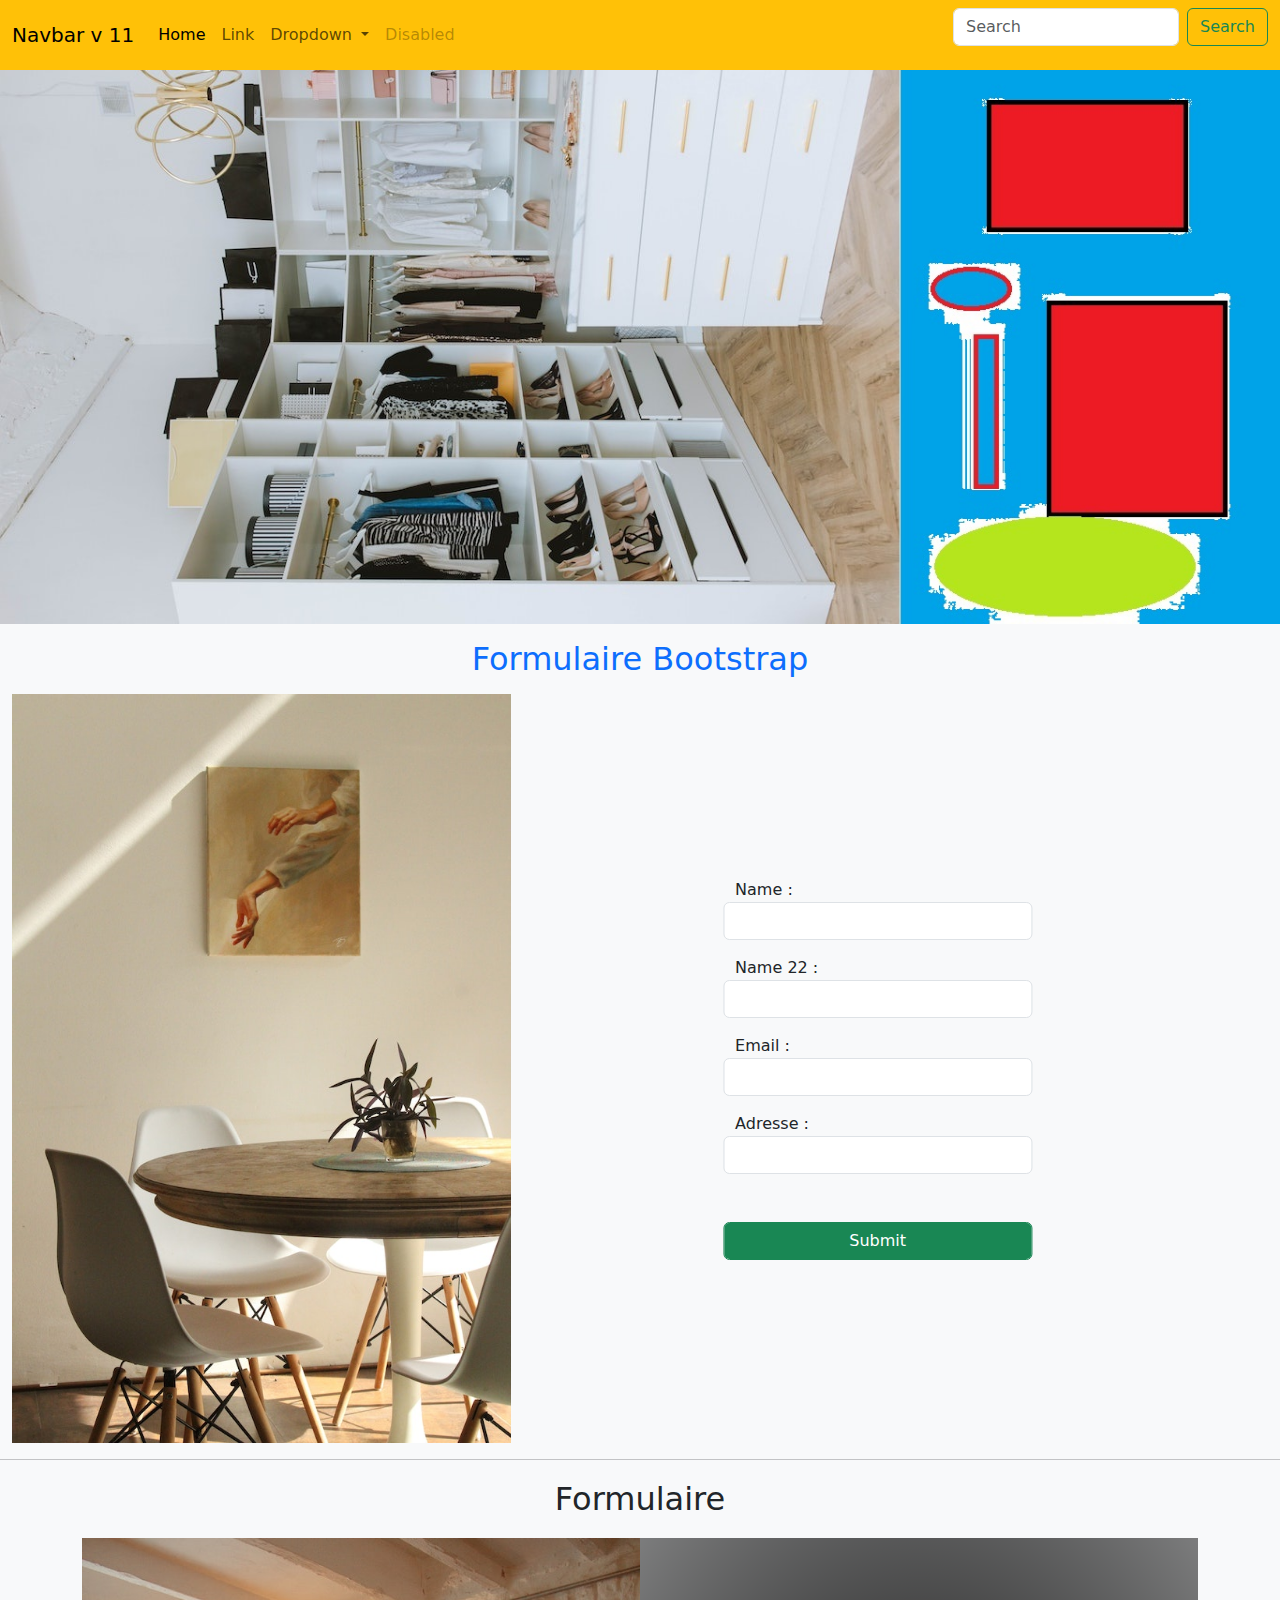
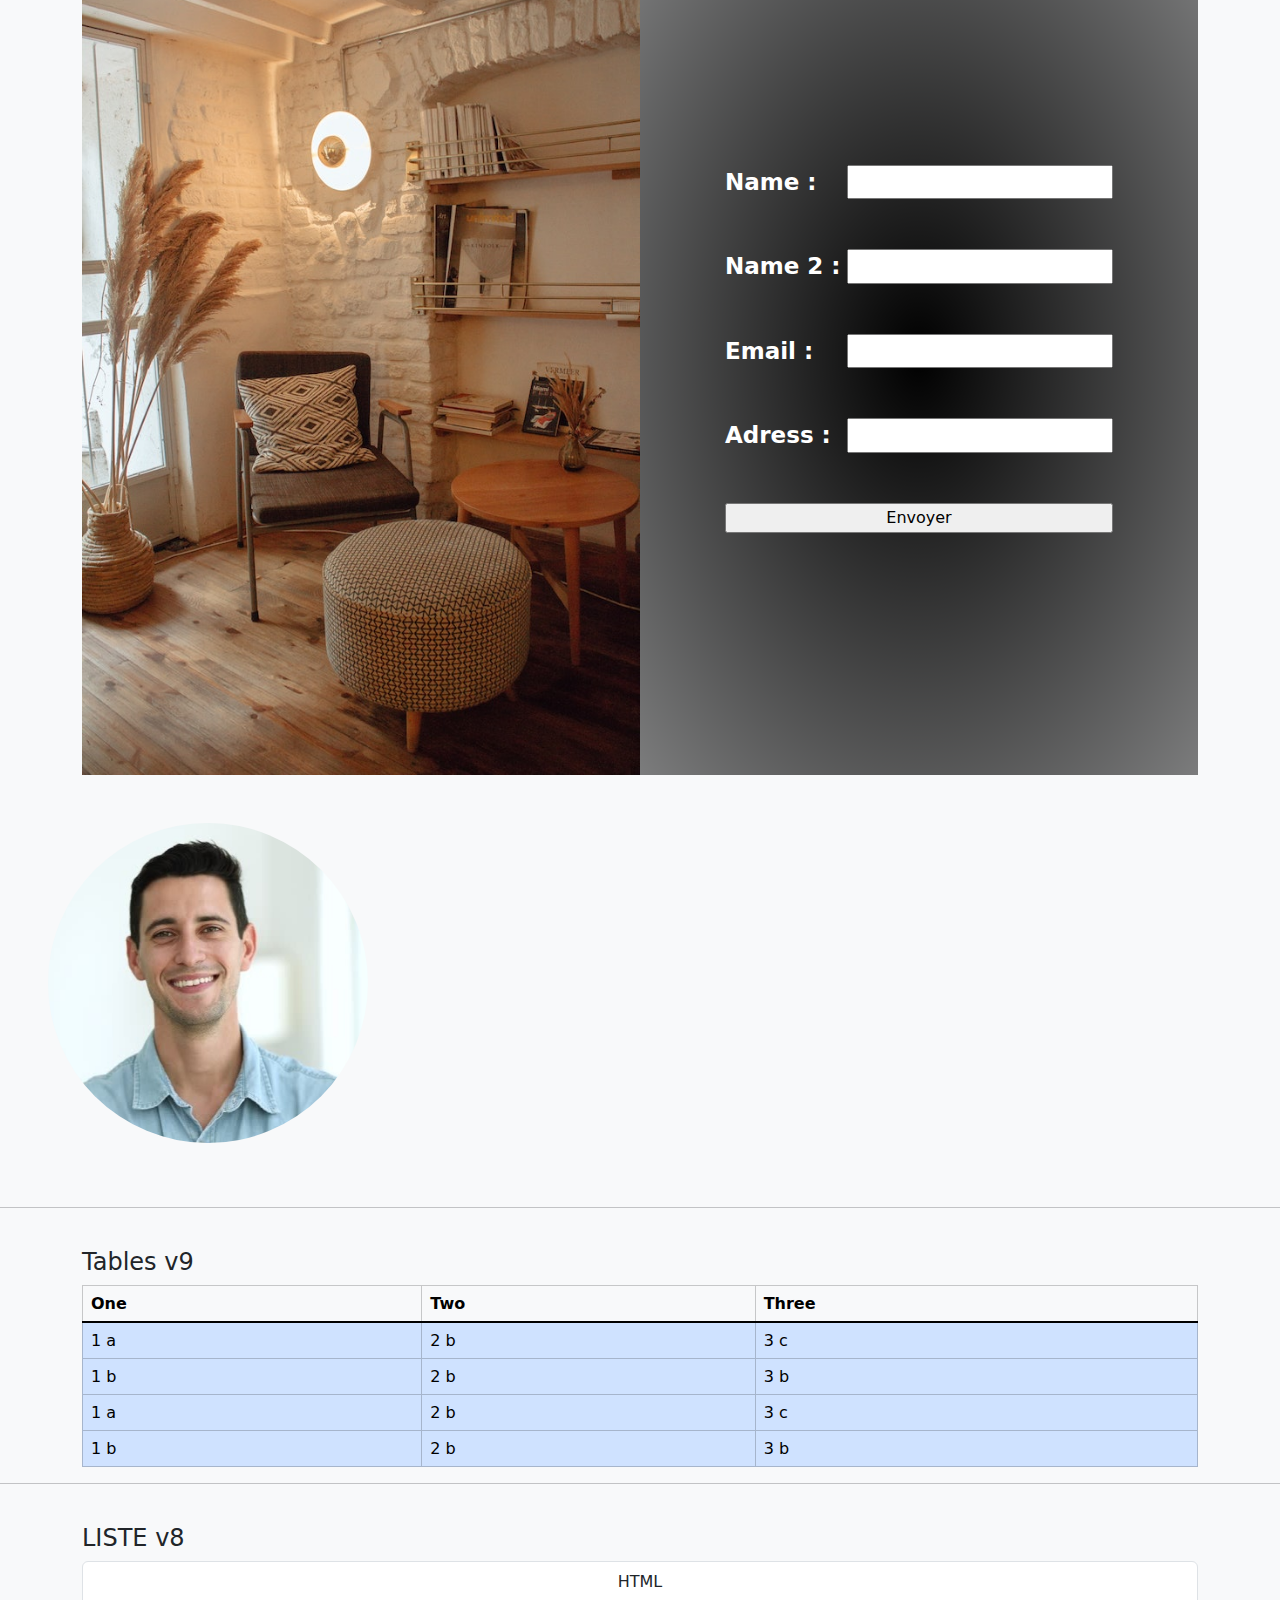
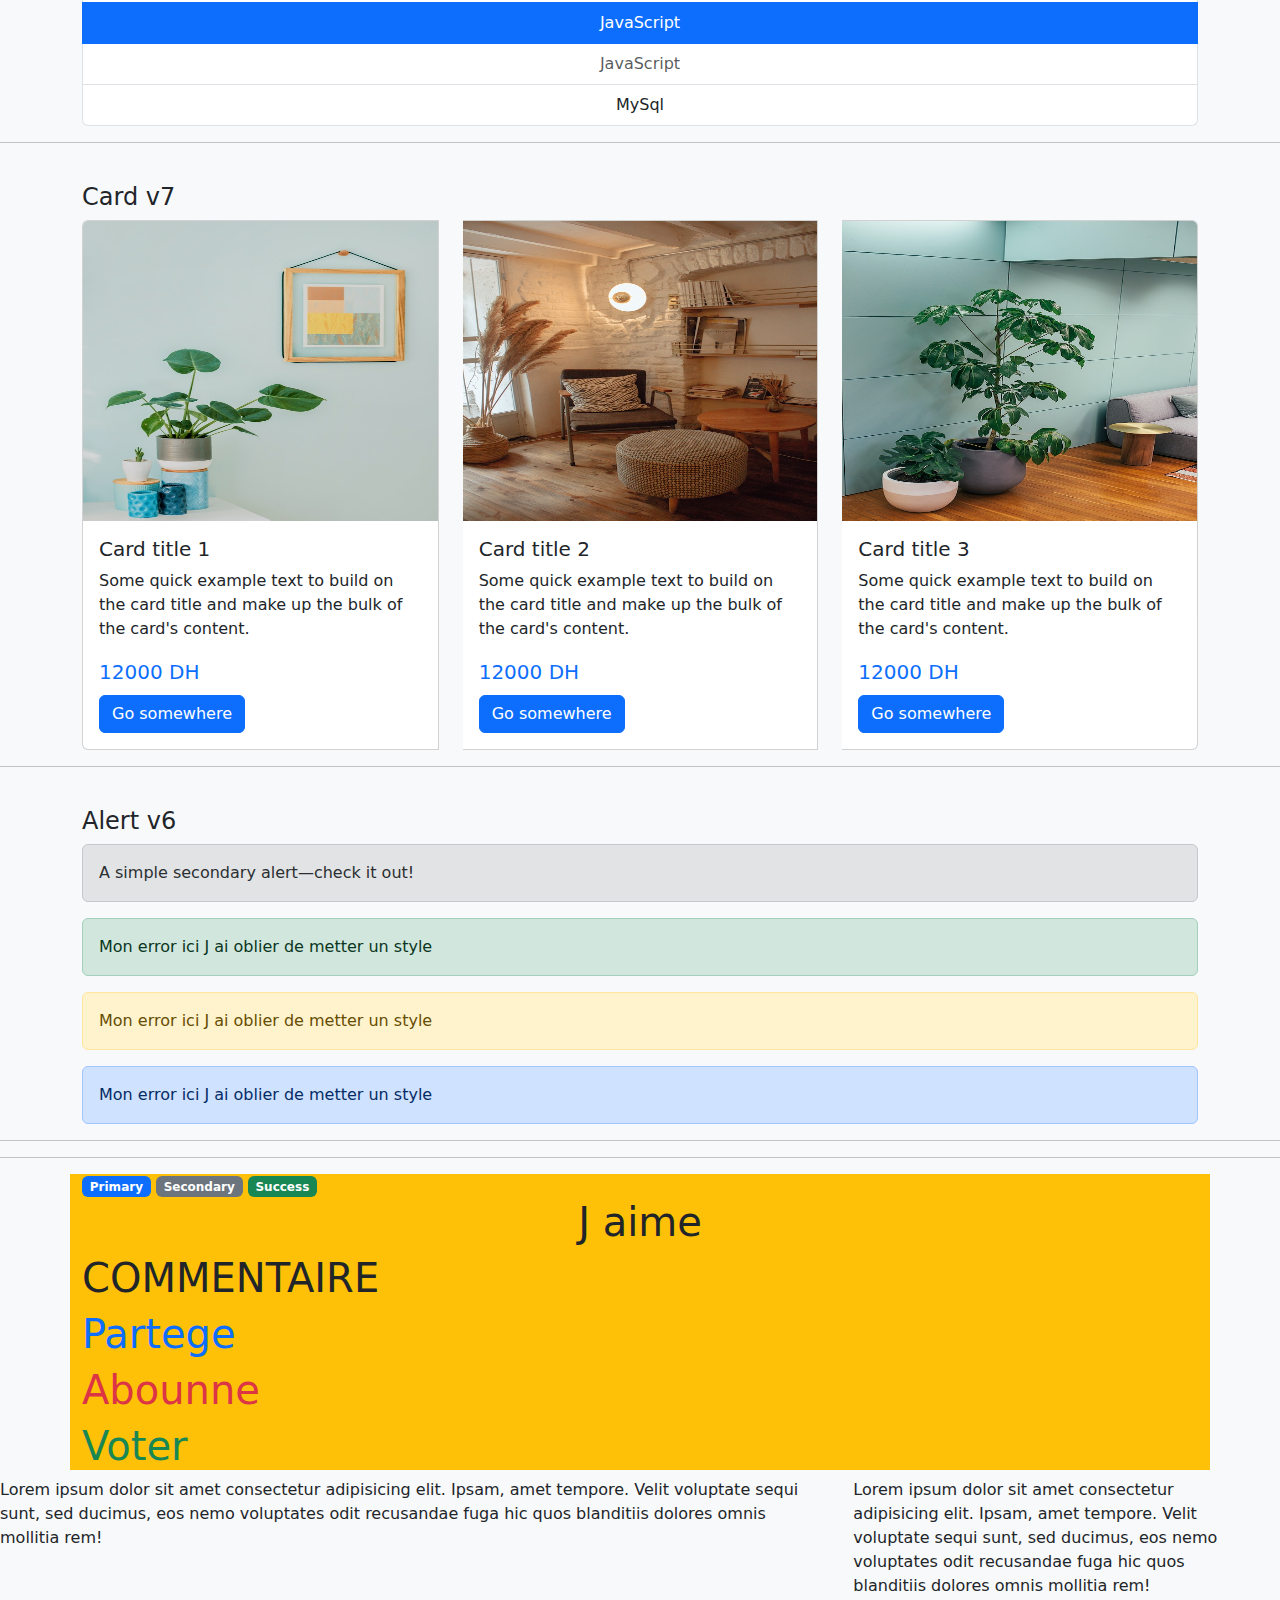
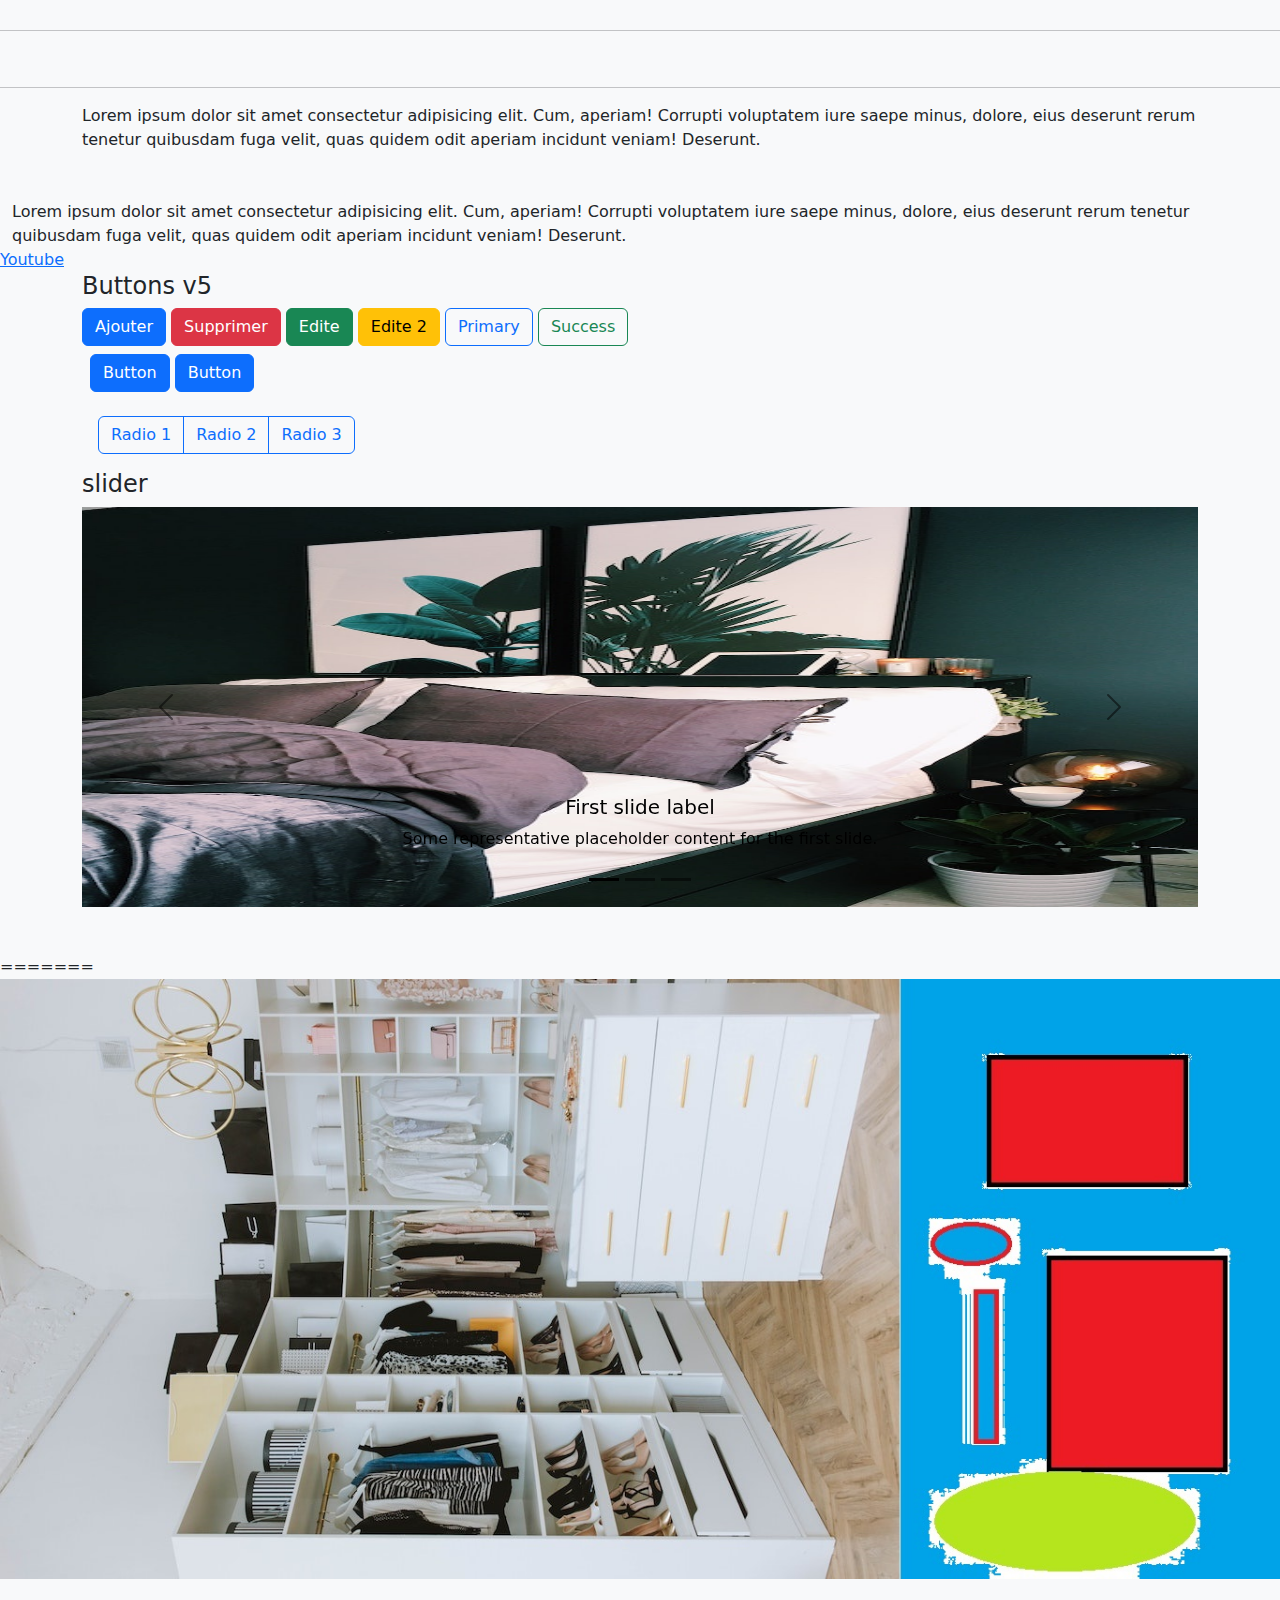
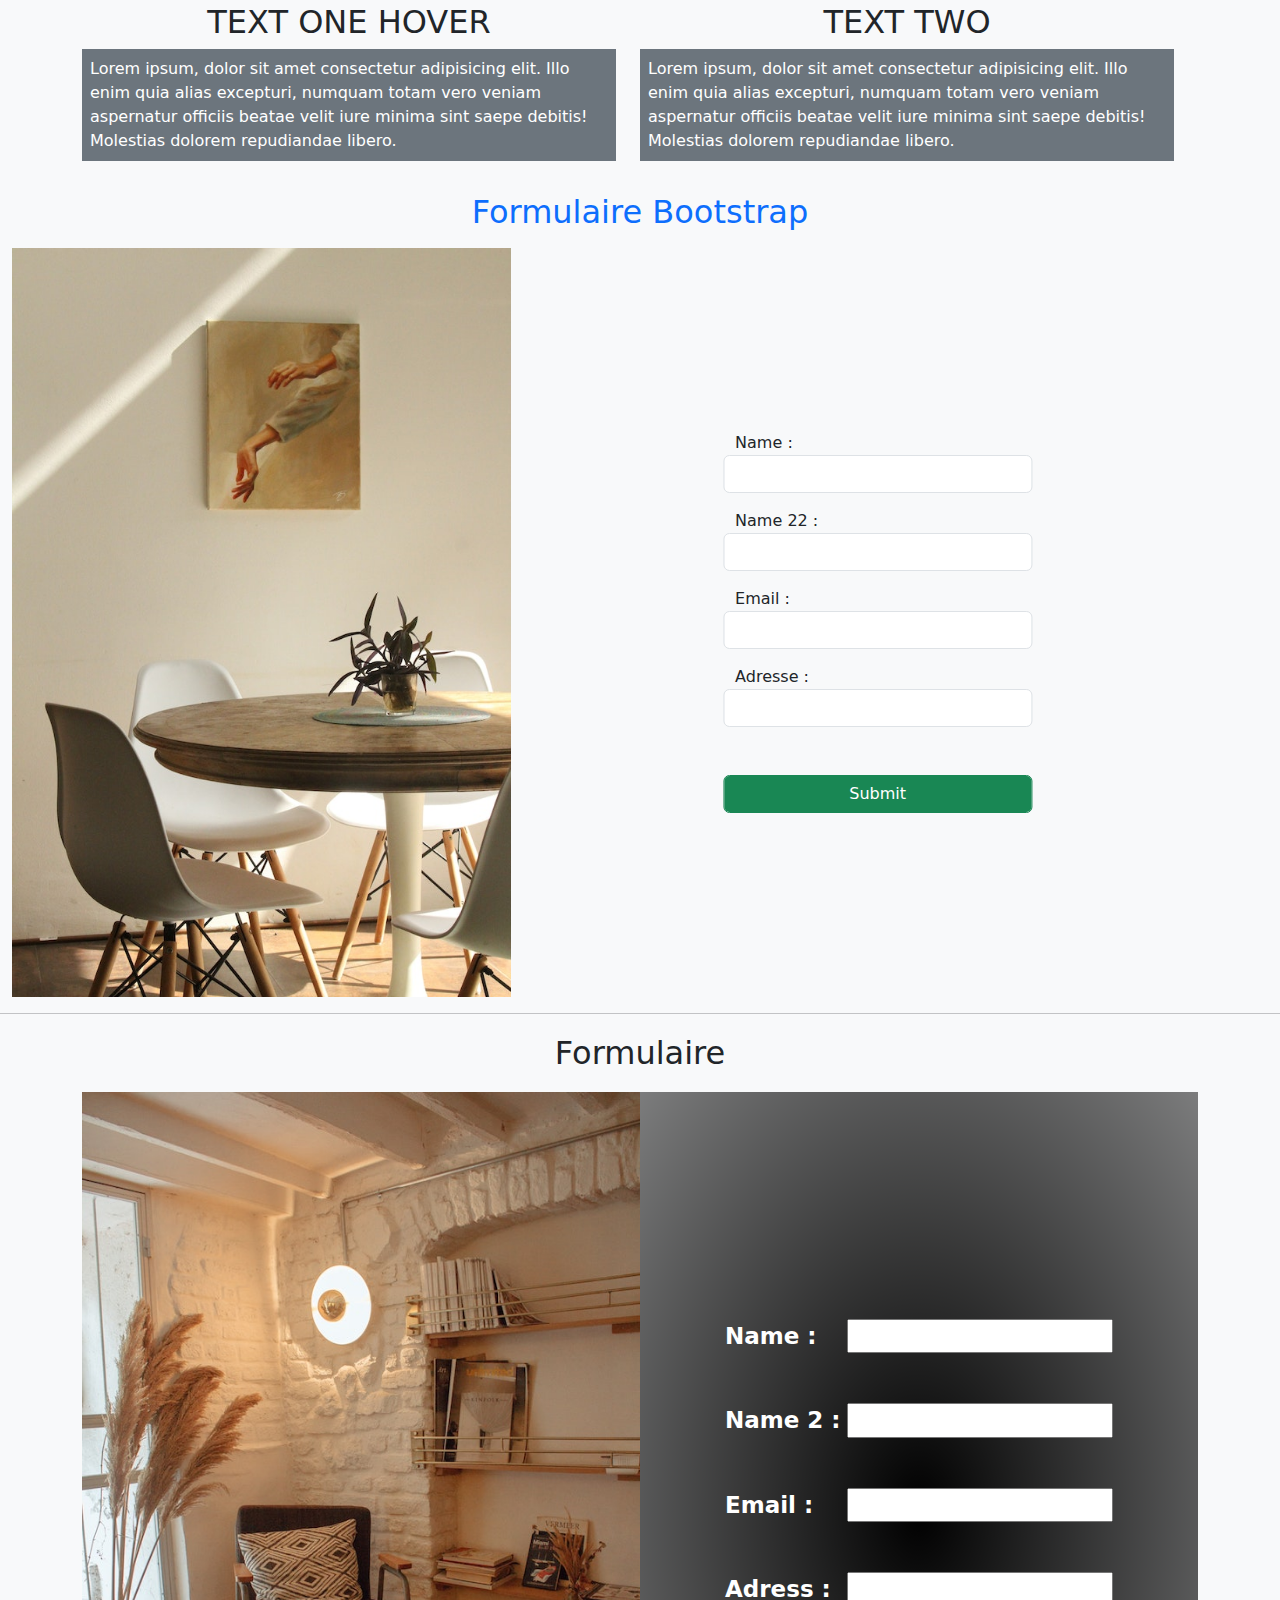
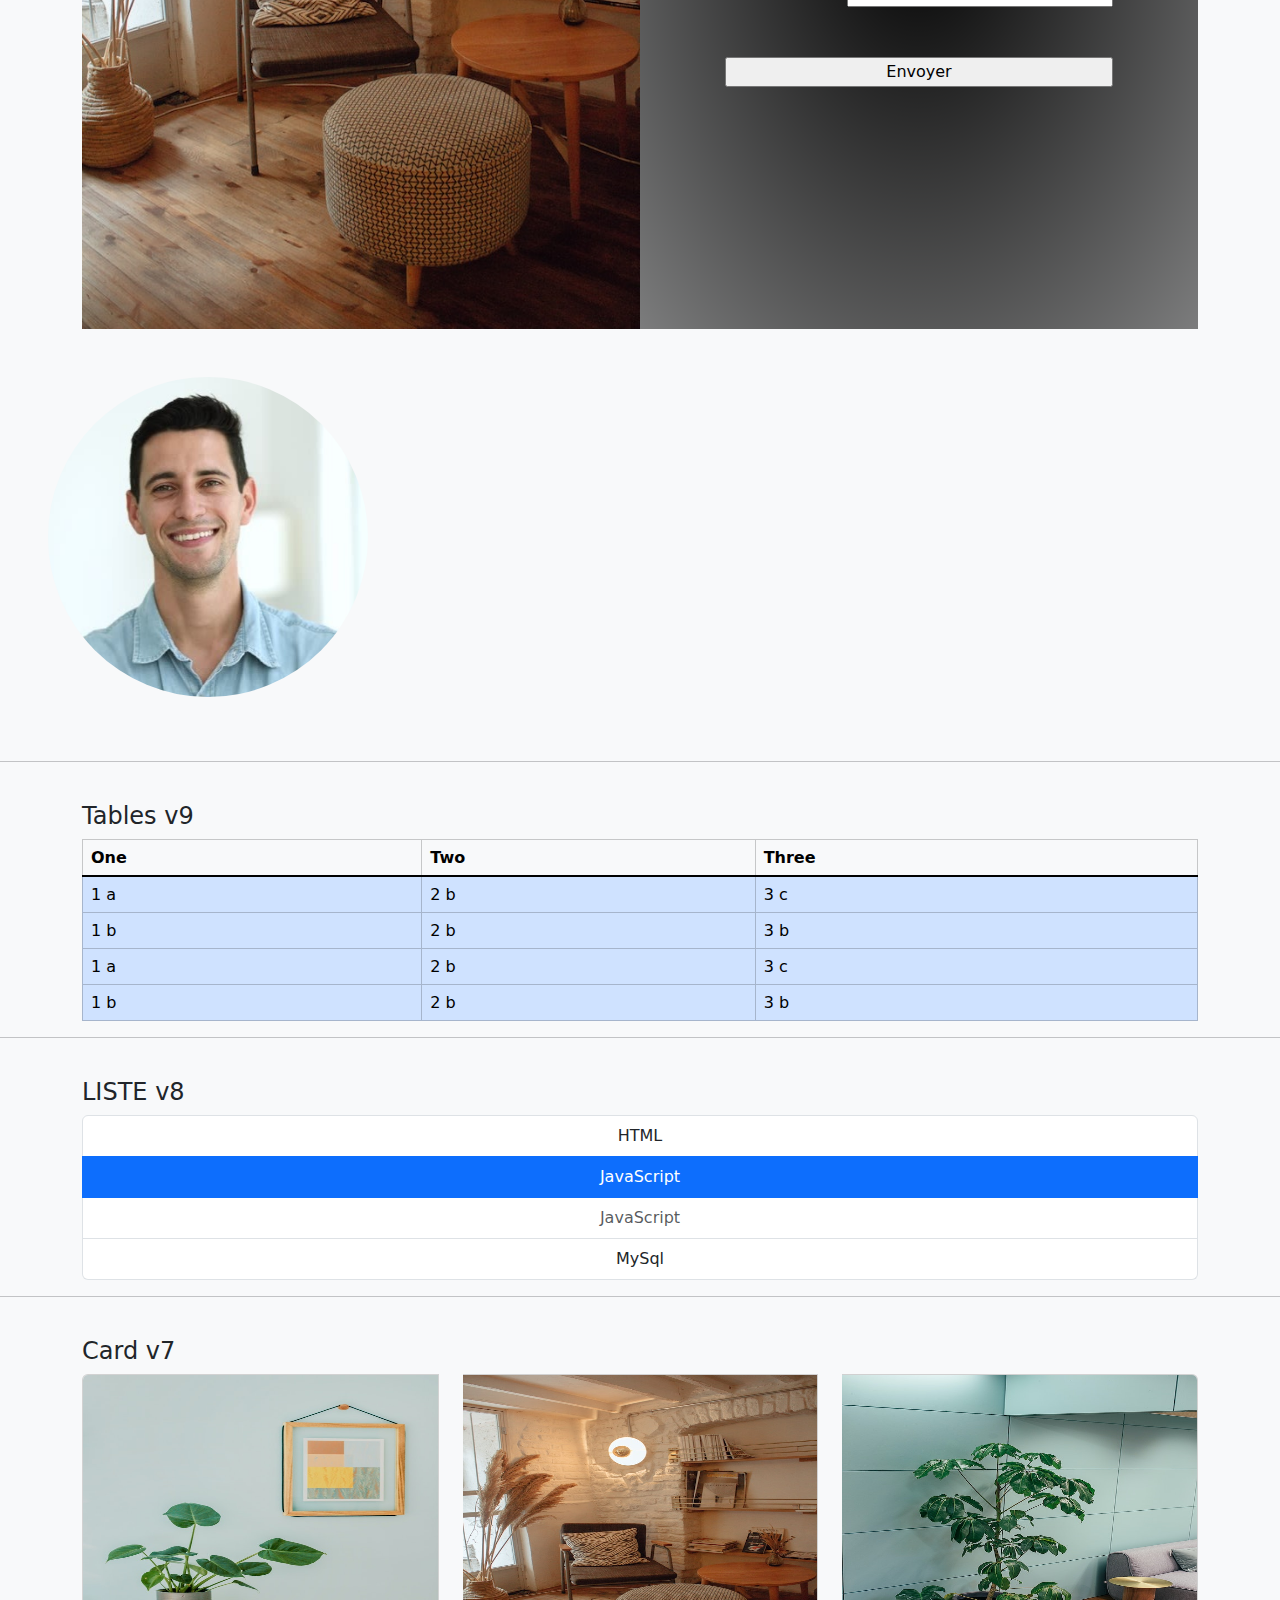
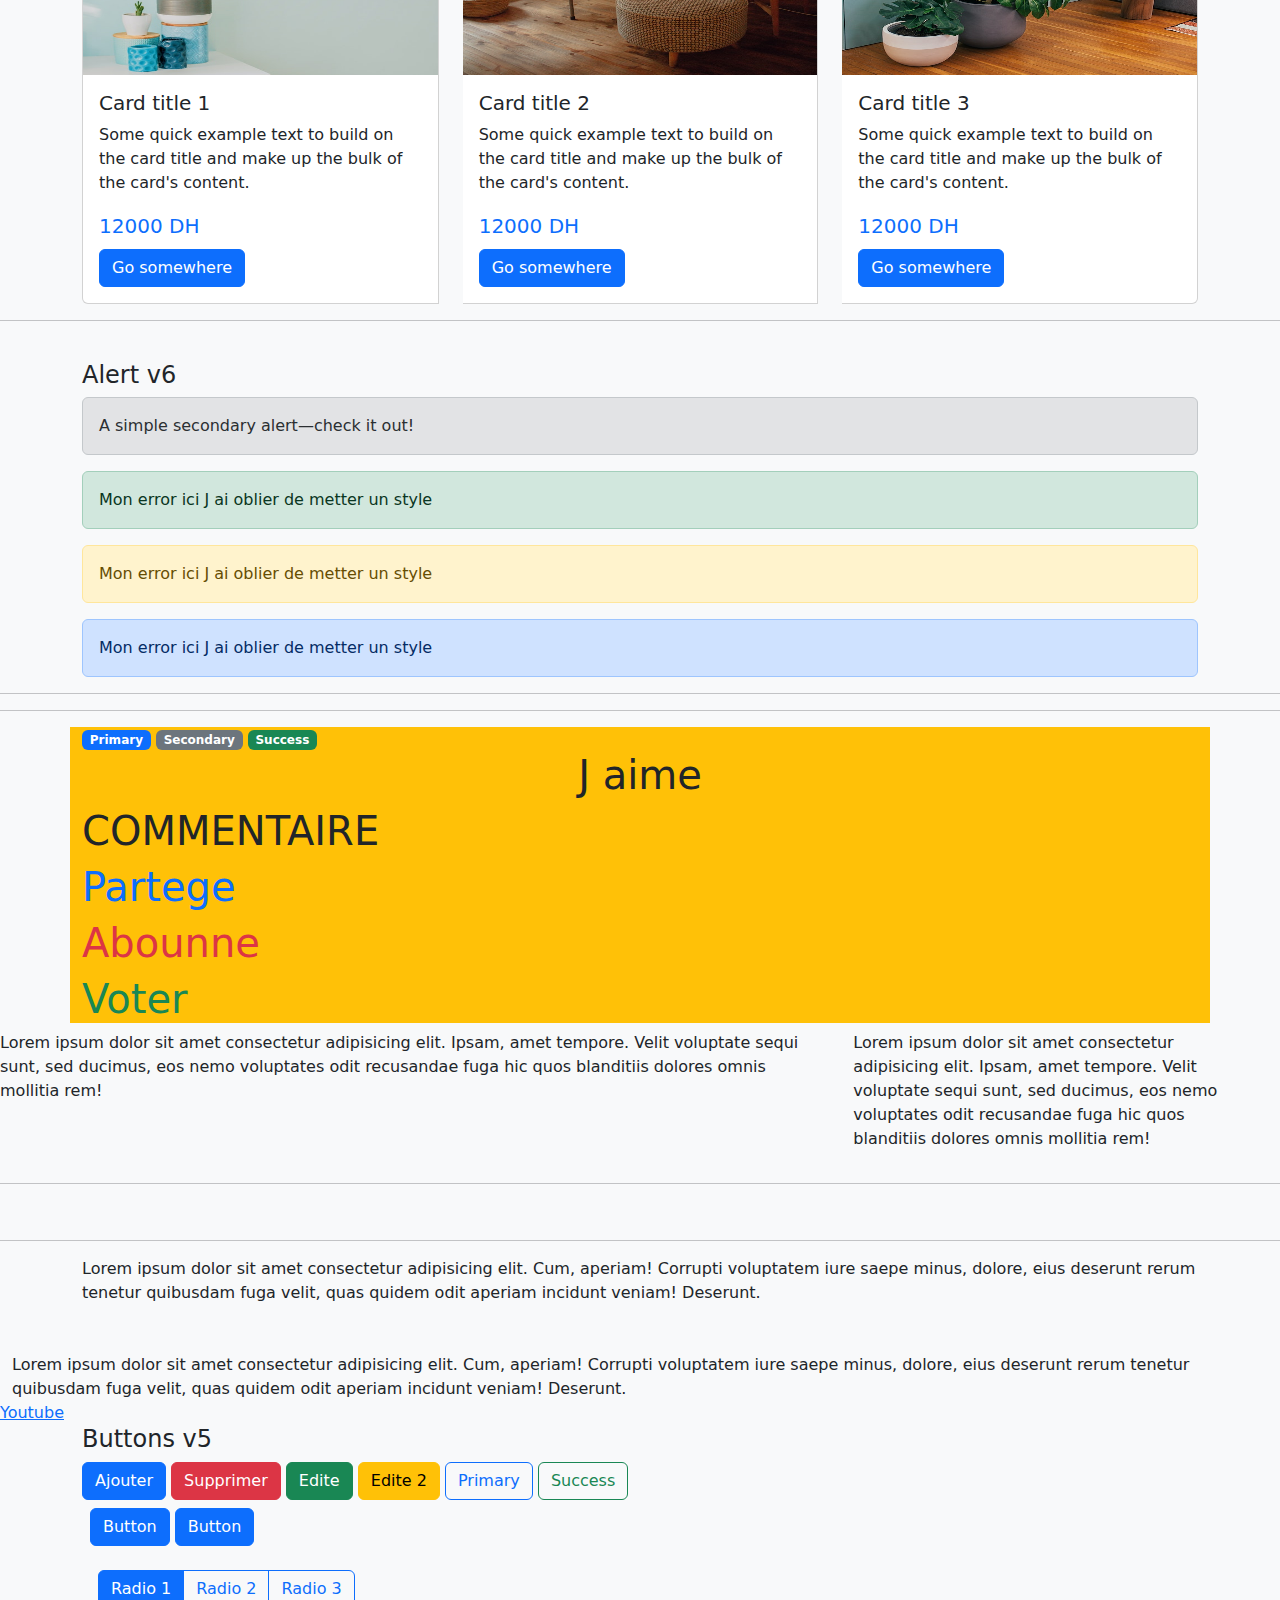
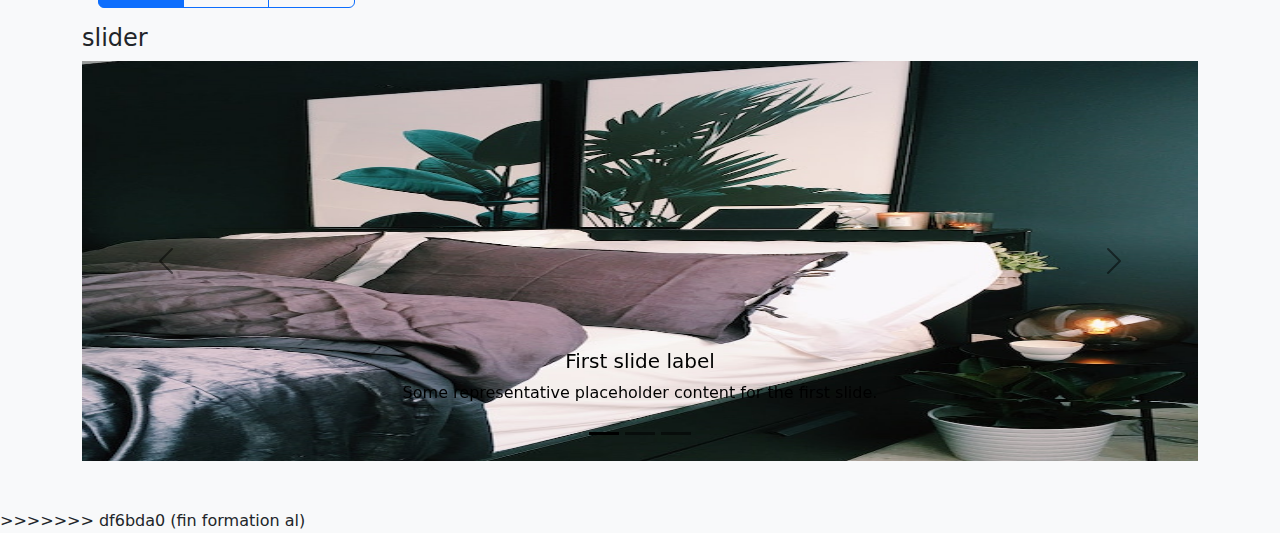
<file: A1/INDEX.HTML>
<<<<<<< HEAD
<!DOCTYPE html>
<html lang="en">

<!-- j1  v 1-4 -->
<!-- j2  v 4-8 -->
<!-- j2  v 8-12 -->
<!-- j2  v 12-13 -->

<head>
    <title></title>
    <meta charset="UTF-8">
    <meta name="viewport" content="width=device-width, initial-scale=1">

    <link href="https://cdn.jsdelivr.net/npm/bootstrap@5.3.3/dist/css/bootstrap.min.css" rel="stylesheet"
        integrity="sha384-QWTKZyjpPEjISv5WaRU9OFeRpok6YctnYmDr5pNlyT2bRjXh0JMhjY6hW+ALEwIH" crossorigin="anonymous">

</head>

<body class="bg-light">
    <nav class="navbar navbar-expand-lg navbar-success 
      bg-warning fixed-top ">
        <div class="container-fluid">
            <a class="navbar-brand" href="#">Navbar v 11 </a>
            <button class="navbar-toggler" type="button" data-bs-toggle="collapse"
                data-bs-target="#navbarSupportedContent" aria-controls="navbarSupportedContent" aria-expanded="false"
                aria-label="Toggle navigation">
                <span class="navbar-toggler-icon"></span>
            </button>
            <div class="collapse navbar-collapse" id="navbarSupportedContent">
                <ul class="navbar-nav me-auto mb-2 mb-lg-0">
                    <li class="nav-item">
                        <a class="nav-link active" aria-current="page" href="#">Home</a>
                    </li>
                    <li class="nav-item">
                        <a class="nav-link" href="#">Link</a>
                    </li>
                    <li class="nav-item dropdown">
                        <a class="nav-link dropdown-toggle" href="#" role="button" data-bs-toggle="dropdown"
                            aria-expanded="false">
                            Dropdown
                        </a>
                        <ul class="dropdown-menu">
                            <li><a class="dropdown-item" href="#">Action</a></li>
                            <li><a class="dropdown-item" href="#">Another action</a></li>
                            <li>
                                <hr class="dropdown-divider">
                            </li>
                            <li><a class="dropdown-item" href="#">Something else here</a></li>
                        </ul>
                    </li>
                    <li class="nav-item">
                        <a class="nav-link disabled" aria-disabled="true">Disabled</a>
                    </li>
                </ul>
                <form class="d-flex" role="search">
                    <input class="form-control me-2" type="search" placeholder="Search" aria-label="Search">
                    <button class="btn btn-outline-success" type="submit">Search</button>
                </form>
            </div>
        </div>
    </nav>
    <img src="./images/img-8h.jpg" alt="img " class="w-100" />


    <div class="container-fluid">
        <h2 class="text text-center text-primary m-3">Formulaire Bootstrap </h2>
        <div class="row">
            <div class="col-md-5">
                <img src="./images/img-6.jpg" alt="Image">
            </div>
            <div class="col-md-7   position-relative">
                <form action="#" method="get" class="position-absolute top-50 start-50 translate-middle">
                    <div class="row mb-3  form-group">
                        <label for="name">Name :</label>
                        <input type="text" class="form-control">
                    </div>
                    <div class="row mb-3 form-group">
                        <label for="name2">Name 22 :</label>
                        <input type="text" name="name2" class="form-control">
                    </div>
                    <div class="row mb-3 form-group">
                        <label for="email">Email :</label>
                        <input type="text" name="email" class="form-control">
                    </div>
                    <div class="row mb-3 form-group">
                        <label for="adres">Adresse :</label>
                        <input type="text" name="adres" class="form-control">
                    </div>
                    <div class="row mt-5 form-group">
                        <input type="submit" name="adres" class="form-control btn btn-success">
                    </div>


                </form>
            </div>
        </div>


    </div>


    <hr>

    <div class="container f">
        <h2>Formulaire</h2>
        <div class="my-form-img">
            <div class="img">
                <img src="./images/img-4.jpg" alt="image" />
            </div>
            <div class="from">
                <form action="#">
                    <div class="row-f">
                        <label for="name">Name :</label>
                        <input type="text" name="name">
                    </div>
                    <div class="row-f">
                        <label for="name2">Name 2 :</label>
                        <input type="text" name="name2">
                    </div>
                    <div class="row-f">
                        <label for="email">Email :</label>
                        <input type="text" name="email">
                    </div>
                    <div class="row-f">
                        <label for="adress">Adress :</label>
                        <input type="text" name="adress">
                    </div>
                    <input type="submit" value="Envoyer">
                </form>
            </div>


        </div>

    </div>
    <style>
        * {
            max-width: 100%;
        }

        .f>h2 {
            text-align: center;
            margin-top: 20px;
        }

        .my-form-img {
            display: flex;
            margin-top: 20px;
            width: 100vw;
        }

        .my-form-img .img,
        .my-form-img .from {
            width: 50%;
        }

        @media (max-width: 765px) {

            .my-form-img {
                flex-direction: column;
            }

            .my-form-img .img,
            .my-form-img .from {

                width: 100%;
            }

            .my-form-img .from form {
                padding: 30px 10px;
            }
        }

        .my-form-img .from {
            padding: 25px;
            display: flex;
            justify-content: center;
            align-items: center;
            background-image: radial-gradient(black, rgba(0, 0, 0, .5));
        }

        .my-form-img .from form {
            display: flex;
            flex-direction: column;
            justify-content: center;
            align-items: center;
            gap: 50px;
        }

        .my-form-img .from .row-f {
            display: flex;
        }

        .my-form-img .from .row-f label {
            width: 180px;
            color: white;
            font-size: 23px;
            font-weight: bold;
        }

        .my-form-img .from .row-f input {
            width: 100%;
        }

        .my-form-img .from input[type="submit"] {
            width: 100%;
        }
    </style>







    <img src="./images/profile.jpg" alt="img rounde" class="image  rounded-circle w-25  m-5">
    <hr><br>


    <div class="container  justify-align-center">
        <h4>Tables v9</h4>
        <table class="table table-primary table-hover table-bordered  ">
            <thead class="table-light">
                <tr>
                    <th>One</th>
                    <th>Two</th>
                    <th>Three</th>
                </tr>
            </thead>
            <tbody class="table-group-divider">
                <tr>
                    <td scope="row"> 1 a</td>
                    <td> 2 b</td>
                    <td> 3 c</td>
                </tr>
                <tr>
                    <td scope="row"> 1 b</td>
                    <td>2 b</td>
                    <td>3 b</td>
                </tr>
                <tr></tr>
                <td scope="row"> 1 a</td>
                <td> 2 b</td>
                <td> 3 c</td>
                </tr>
                <tr>
                    <td scope="row"> 1 b</td>
                    <td>2 b</td>
                    <td>3 b</td>
                </tr>
            </tbody>
        </table>

    </div>
    <hr><br>
    <div class="container  justify-align-center">
        <h4>LISTE v8</h4>
        <ul class="list-group text-center w-100">
            <li class="list-group-item ">HTML</li>
            <li class="list-group-item active">JavaScript</li>
            <li class="list-group-item disabled">JavaScript</li>
            <li class="list-group-item">MySql</li>
        </ul>
    </div>
    <hr><br>

    <div class="container">
        <h4>Card v7</h4>
        <div class="card-group  gap-4">

            <div class="card" style="width: 18rem;">
                <img src="./images/img-3.jpg" class="card-img-top " height="300px" width="100%" alt="...">
                <div class="card-body">
                    <h5 class="card-title">Card title 1</h5>
                    <p class="card-text">Some quick example text to build on the card title and make up the bulk of the
                        card's content.</p>
                    <div class="text text-primary mb-2 fs-5">
                        12000 DH
                    </div>
                    <a href="#" class="btn btn-primary">Go somewhere</a>
                </div>
            </div>

            <div class="card" style="width: 18rem;">
                <img src="./images/img-4.jpg" class="card-img-top  " height="300px" width="100%" alt="...">
                <div class="card-body">
                    <h5 class="card-title">Card title 2</h5>
                    <p class="card-text">Some quick example text to build on the card title and make up the bulk of the
                        card's content.</p>
                    <div class="text text-primary mb-2 fs-5">
                        12000 DH
                    </div>
                    <a href="#" class="btn btn-primary">Go somewhere</a>
                </div>
            </div>

            <div class="card" style="width: 18rem;">
                <img src="./images/img-5.jpg" class="card-img-top " height="300px" width="100%" alt="...">
                <div class="card-body">
                    <h5 class="card-title">Card title 3</h5>
                    <p class="card-text">Some quick example text to build on the card title and make up the bulk of the
                        card's content.</p>
                    <div class="text text-primary mb-2 fs-5">
                        12000 DH
                    </div>
                    <a href="#" class="btn btn-primary">Go somewhere</a>
                </div>
            </div>

        </div>
    </div>

    <hr><br>
    <div class="container">
        <h4>Alert v6</h4>

        <div class="alert alert-secondary" role="alert">
            A simple secondary alert—check it out!
        </div>

        <div class="alert alert-success">
            Mon error ici J ai oblier de metter un style
        </div>
        <div class="alert alert-warning">
            Mon error ici J ai oblier de metter un style
        </div>
        <div class="alert alert-primary">
            Mon error ici J ai oblier de metter un style
        </div>
    </div>

    <hr>
    <hr>

    <div class="container bg-warning "><span class="badge text-bg-primary">Primary</span>
        <span class="badge text-bg-secondary">Secondary</span>
        <span class="badge text-bg-success">Success</span>

        <h1 class="text text-center ">J aime</h1>
        <h1 class="text text-uppercase">Commentaire</h1>
        <h1 class="text text-primary">Partege</h1>
        <h1 class="text text-danger">Abounne</h1>
        <h1 class="text text-success">Voter</h1>
    </div>


    <div class="row">
        <p class="col-md-8">Lorem ipsum dolor sit amet consectetur adipisicing elit. Ipsam, amet tempore. Velit
            voluptate sequi sunt, sed
            ducimus, eos nemo voluptates odit recusandae fuga hic quos blanditiis dolores omnis mollitia rem!</p>

        <p class="col-md-4">Lorem ipsum dolor sit amet consectetur adipisicing elit. Ipsam, amet tempore. Velit
            voluptate sequi sunt, sed
            ducimus, eos nemo voluptates odit recusandae fuga hic quos blanditiis dolores omnis mollitia rem!</p>
    </div>

    <hr>
    <br>
    <hr>



    <div class="container">
        Lorem ipsum dolor sit amet consectetur adipisicing elit. Cum, aperiam! Corrupti voluptatem iure saepe minus,
        dolore, eius deserunt rerum tenetur quibusdam fuga velit, quas quidem odit aperiam incidunt veniam! Deserunt.
    </div>
    <div class="container-fluid mt-5">
        Lorem ipsum dolor sit amet consectetur adipisicing elit. Cum, aperiam! Corrupti voluptatem iure saepe minus,
        dolore, eius deserunt rerum tenetur quibusdam fuga velit, quas quidem odit aperiam incidunt veniam! Deserunt.
    </div>

    <div class="d-flex">
        <a href="https://www.youtube.com/watch?v=LSaqQ3o6hfY&list=PLNZOdJU1xpb1jI2UlMpe-I-ZEWCwIOpfu&index=4">Youtube
        </a>
    </div>


    <div class="container">
        <h4>Buttons v5</h4>
        <button class="btn btn-primary">Ajouter</button>
        <button class="btn btn-danger">Supprimer</button>
        <button class="btn btn-success">Edite</button>
        <button class="btn btn-warning btn-center ">Edite 2</button>
        <button type="button" class="btn btn-outline-primary">Primary</button>

        <button type="button" class="btn btn-outline-success">Success</button>


        <div class="d-grid gap-2 d-md-block m-2">
            <button class="btn btn-primary" type="button">Button</button>
            <button class="btn btn-primary" type="button">Button</button>
        </div>


        <div class="btn-group m-3" role="group" aria-label="Basic radio toggle button group">
            <input type="radio" class="btn-check" name="btnradio" id="btnradio1" autocomplete="off" checked>
            <label class="btn btn-outline-primary" for="btnradio1">Radio 1</label>

            <input type="radio" class="btn-check" name="btnradio" id="btnradio2" autocomplete="off">
            <label class="btn btn-outline-primary" for="btnradio2">Radio 2</label>

            <input type="radio" class="btn-check" name="btnradio" id="btnradio3" autocomplete="off">
            <label class="btn btn-outline-primary" for="btnradio3">Radio 3</label>
        </div>



        <h4>slider</h4>
        <div id="carouselExampleDark" class="carousel carousel-dark slide">
            <div class="carousel-indicators">
                <button type="button" data-bs-target="#carouselExampleDark" data-bs-slide-to="0" class="active"
                    aria-current="true" aria-label="Slide 1"></button>
                <button type="button" data-bs-target="#carouselExampleDark" data-bs-slide-to="1"
                    aria-label="Slide 2"></button>
                <button type="button" data-bs-target="#carouselExampleDark" data-bs-slide-to="2"
                    aria-label="Slide 3"></button>
            </div>
            <div class="carousel-inner mb-5">
                <div class="carousel-item active" data-bs-interval="10000">
                    <img src="./images/img-2.jpg" class="d-block w-100" height="400px" alt="...">
                    <div class="carousel-caption d-none d-md-block">
                        <h5>First slide label</h5>
                        <p>Some representative placeholder content for the first slide.</p>
                    </div>
                </div>
                <div class="carousel-item" data-bs-interval="2000">
                    <img src="./images/img-2.jpg" class="d-block w-100" height="400px" alt="...">
                    <div class="carousel-caption d-none d-md-block">
                        <h5>Second slide label</h5>
                        <p>Some representative placeholder content for the second slide.</p>
                    </div>
                </div>
                <div class="carousel-item">
                    <img src="./images/img-1.jpg" class="d-block w-100" height="400px" alt="...">
                    <div class="carousel-caption d-none d-md-block">
                        <h5>Third slide label</h5>
                        <p>Some representative placeholder content for the third slide.</p>
                    </div>
                </div>
            </div>
            <button class="carousel-control-prev" type="button" data-bs-target="#carouselExampleDark"
                data-bs-slide="prev">
                <span class="carousel-control-prev-icon" aria-hidden="true"></span>
                <span class="visually-hidden">Previous</span>
            </button>
            <button class="carousel-control-next" type="button" data-bs-target="#carouselExampleDark"
                data-bs-slide="next">
                <span class="carousel-control-next-icon" aria-hidden="true"></span>
                <span class="visually-hidden">Next</span>
            </button>
        </div>
    </div>








    <script src="https://cdn.jsdelivr.net/npm/bootstrap@5.3.3/dist/js/bootstrap.bundle.min.js"></script>
</body>

=======
<!DOCTYPE html>
<html lang="en">

<!-- j1  v 1-4 -->
<!-- j2  v 4-8 -->
<!-- j2  v 8-12 -->
<!-- j2  v 12-13 -->

<head>
    <title></title>
    <meta charset="UTF-8">
    <meta name="viewport" content="width=device-width, initial-scale=1">

    <link href="https://cdn.jsdelivr.net/npm/bootstrap@5.3.3/dist/css/bootstrap.min.css" rel="stylesheet"
        integrity="sha384-QWTKZyjpPEjISv5WaRU9OFeRpok6YctnYmDr5pNlyT2bRjXh0JMhjY6hW+ALEwIH" crossorigin="anonymous">

</head>

<body class="bg-light">
    <nav class="navbar navbar-expand-lg navbar-success 
      bg-warning fixed-top ">
        <div class="container-fluid">
            <a class="navbar-brand" href="#">Navbar v 11 </a>
            <button class="navbar-toggler" type="button" data-bs-toggle="collapse"
                data-bs-target="#navbarSupportedContent" aria-controls="navbarSupportedContent" aria-expanded="false"
                aria-label="Toggle navigation">
                <span class="navbar-toggler-icon"></span>
            </button>
            <div class="collapse navbar-collapse" id="navbarSupportedContent">
                <ul class="navbar-nav me-auto mb-2 mb-lg-0">
                    <li class="nav-item">
                        <a class="nav-link active" aria-current="page" href="#">Home</a>
                    </li>
                    <li class="nav-item">
                        <a class="nav-link" href="#">Link</a>
                    </li>
                    <li class="nav-item dropdown">
                        <a class="nav-link dropdown-toggle" href="#" role="button" data-bs-toggle="dropdown"
                            aria-expanded="false">
                            Dropdown
                        </a>
                        <ul class="dropdown-menu">
                            <li><a class="dropdown-item" href="#">Action</a></li>
                            <li><a class="dropdown-item" href="#">Another action</a></li>
                            <li>
                                <hr class="dropdown-divider">
                            </li>
                            <li><a class="dropdown-item" href="#">Something else here</a></li>
                        </ul>
                    </li>
                    <li class="nav-item">
                        <a class="nav-link disabled" aria-disabled="true">Disabled</a>
                    </li>
                </ul>
                <form class="d-flex" role="search">
                    <input class="form-control me-2" type="search" placeholder="Search" aria-label="Search">
                    <button class="btn btn-outline-success" type="submit">Search</button>
                </form>
            </div>
        </div>
    </nav>
    <img src="./images/img-8h.jpg" alt="img " class="w-100" />

    <div class="container mt-4">

        <div class="row">
            <div class="col-md-6 ">
                <h2 class="text text-center text-uppercase line-hover">text One hover</h2>
                <p class="text text-bg-secondary p-2 ">
                    Lorem ipsum, dolor sit amet consectetur adipisicing elit. Illo enim quia alias excepturi, numquam
                    totam vero veniam aspernatur officiis beatae velit iure minima sint saepe debitis! Molestias dolorem
                    repudiandae libero.
                </p>
            </div>
            <div class="col-md-6 ">
                <h2 class="text text-center text-uppercase   hover-line-bordre">text Two</h2>
                <p class="text text-bg-secondary p-2   ">
                    Lorem ipsum, dolor sit amet consectetur adipisicing elit. Illo enim quia alias excepturi, numquam
                    totam vero veniam aspernatur officiis beatae velit iure minima sint saepe debitis! Molestias dolorem
                    repudiandae libero.
                </p>
            </div>
        </div>
    </div>

    <div class="container-fluid">
        <h2 class="text text-center text-primary m-3">Formulaire Bootstrap </h2>
        <div class="row">
            <div class="col-md-5">
                <img src="./images/img-6.jpg" alt="Image">
            </div>
            <div class="col-md-7   position-relative">
                <form action="#" method="get" class="position-absolute top-50 start-50 translate-middle">
                    <div class="row mb-3  form-group">
                        <label for="name">Name :</label>
                        <input type="text" class="form-control">
                    </div>
                    <div class="row mb-3 form-group">
                        <label for="name2">Name 22 :</label>
                        <input type="text" name="name2" class="form-control">
                    </div>
                    <div class="row mb-3 form-group">
                        <label for="email">Email :</label>
                        <input type="text" name="email" class="form-control">
                    </div>
                    <div class="row mb-3 form-group">
                        <label for="adres">Adresse :</label>
                        <input type="text" name="adres" class="form-control">
                    </div>
                    <div class="row mt-5 form-group">
                        <input type="submit" name="adres" class="form-control btn btn-success">
                    </div>


                </form>
            </div>
        </div>


    </div>


    <hr>

    <div class="container f">
        <h2>Formulaire</h2>
        <div class="my-form-img">
            <div class="img">
                <img src="./images/img-4.jpg" alt="image" />
            </div>
            <div class="from">
                <form action="#">
                    <div class="row-f">
                        <label for="name">Name :</label>
                        <input type="text" name="name">
                    </div>
                    <div class="row-f">
                        <label for="name2">Name 2 :</label>
                        <input type="text" name="name2">
                    </div>
                    <div class="row-f">
                        <label for="email">Email :</label>
                        <input type="text" name="email">
                    </div>
                    <div class="row-f">
                        <label for="adress">Adress :</label>
                        <input type="text" name="adress">
                    </div>
                    <input type="submit" value="Envoyer">
                </form>
            </div>


        </div>

    </div>
    <style>
        * {
            max-width: 100%;
        }

        .f>h2 {
            text-align: center;
            margin-top: 20px;
        }

        .my-form-img {
            display: flex;
            margin-top: 20px;
            width: 100vw;
        }

        .my-form-img .img,
        .my-form-img .from {
            width: 50%;
        }

        @media (max-width: 765px) {

            .my-form-img {
                flex-direction: column;
            }

            .my-form-img .img,
            .my-form-img .from {

                width: 100%;
            }

            .my-form-img .from form {
                padding: 30px 10px;
            }
        }

        .my-form-img .from {
            padding: 25px;
            display: flex;
            justify-content: center;
            align-items: center;
            background-image: radial-gradient(black, rgba(0, 0, 0, .5));
        }

        .my-form-img .from form {
            display: flex;
            flex-direction: column;
            justify-content: center;
            align-items: center;
            gap: 50px;
        }

        .my-form-img .from .row-f {
            display: flex;
        }

        .my-form-img .from .row-f label {
            width: 180px;
            color: white;
            font-size: 23px;
            font-weight: bold;
        }

        .my-form-img .from .row-f input {
            width: 100%;
        }

        .my-form-img .from input[type="submit"] {
            width: 100%;
        }

        .line-hover {
            position: relative;
            cursor: pointer;
        }

        .line-hover::before {
            background-color: rgb(255, 0, 0);

        }

        .line-hover:hover::before {
            position: absolute;
            content: "";
            width: 100%;
            height: 2px;
            background-color: rgb(0, 0, 255);
            cursor: pointer;
            bottom: 0%;
            left: 0%;
            
            transition: 1s !important;
        }
        .hover-line-bordre:hover {
            border-left: 4px solid red;
            cursor: pointer;
            box-sizing: border-box;
        }
    </style>







    <img src="./images/profile.jpg" alt="img rounde" class="image  rounded-circle w-25  m-5">
    <hr><br>


    <div class="container  justify-align-center">
        <h4>Tables v9</h4>
        <table class="table table-primary table-hover table-bordered  ">
            <thead class="table-light">
                <tr>
                    <th>One</th>
                    <th>Two</th>
                    <th>Three</th>
                </tr>
            </thead>
            <tbody class="table-group-divider">
                <tr>
                    <td scope="row"> 1 a</td>
                    <td> 2 b</td>
                    <td> 3 c</td>
                </tr>
                <tr>
                    <td scope="row"> 1 b</td>
                    <td>2 b</td>
                    <td>3 b</td>
                </tr>
                <tr></tr>
                <td scope="row"> 1 a</td>
                <td> 2 b</td>
                <td> 3 c</td>
                </tr>
                <tr>
                    <td scope="row"> 1 b</td>
                    <td>2 b</td>
                    <td>3 b</td>
                </tr>
            </tbody>
        </table>

    </div>
    <hr><br>
    <div class="container  justify-align-center">
        <h4>LISTE v8</h4>
        <ul class="list-group text-center w-100">
            <li class="list-group-item ">HTML</li>
            <li class="list-group-item active">JavaScript</li>
            <li class="list-group-item disabled">JavaScript</li>
            <li class="list-group-item">MySql</li>
        </ul>
    </div>
    <hr><br>

    <div class="container">
        <h4>Card v7</h4>
        <div class="card-group  gap-4">

            <div class="card" style="width: 18rem;">
                <img src="./images/img-3.jpg" class="card-img-top " height="300px" width="100%" alt="...">
                <div class="card-body">
                    <h5 class="card-title">Card title 1</h5>
                    <p class="card-text">Some quick example text to build on the card title and make up the bulk of the
                        card's content.</p>
                    <div class="text text-primary mb-2 fs-5">
                        12000 DH
                    </div>
                    <a href="#" class="btn btn-primary">Go somewhere</a>
                </div>
            </div>

            <div class="card" style="width: 18rem;">
                <img src="./images/img-4.jpg" class="card-img-top  " height="300px" width="100%" alt="...">
                <div class="card-body">
                    <h5 class="card-title">Card title 2</h5>
                    <p class="card-text">Some quick example text to build on the card title and make up the bulk of the
                        card's content.</p>
                    <div class="text text-primary mb-2 fs-5">
                        12000 DH
                    </div>
                    <a href="#" class="btn btn-primary">Go somewhere</a>
                </div>
            </div>

            <div class="card" style="width: 18rem;">
                <img src="./images/img-5.jpg" class="card-img-top " height="300px" width="100%" alt="...">
                <div class="card-body">
                    <h5 class="card-title">Card title 3</h5>
                    <p class="card-text">Some quick example text to build on the card title and make up the bulk of the
                        card's content.</p>
                    <div class="text text-primary mb-2 fs-5">
                        12000 DH
                    </div>
                    <a href="#" class="btn btn-primary">Go somewhere</a>
                </div>
            </div>

        </div>
    </div>

    <hr><br>
    <div class="container">
        <h4>Alert v6</h4>

        <div class="alert alert-secondary" role="alert">
            A simple secondary alert—check it out!
        </div>

        <div class="alert alert-success">
            Mon error ici J ai oblier de metter un style
        </div>
        <div class="alert alert-warning">
            Mon error ici J ai oblier de metter un style
        </div>
        <div class="alert alert-primary">
            Mon error ici J ai oblier de metter un style
        </div>
    </div>

    <hr>
    <hr>

    <div class="container bg-warning "><span class="badge text-bg-primary">Primary</span>
        <span class="badge text-bg-secondary">Secondary</span>
        <span class="badge text-bg-success">Success</span>

        <h1 class="text text-center ">J aime</h1>
        <h1 class="text text-uppercase">Commentaire</h1>
        <h1 class="text text-primary">Partege</h1>
        <h1 class="text text-danger">Abounne</h1>
        <h1 class="text text-success">Voter</h1>
    </div>


    <div class="row">
        <p class="col-md-8">Lorem ipsum dolor sit amet consectetur adipisicing elit. Ipsam, amet tempore. Velit
            voluptate sequi sunt, sed
            ducimus, eos nemo voluptates odit recusandae fuga hic quos blanditiis dolores omnis mollitia rem!</p>

        <p class="col-md-4">Lorem ipsum dolor sit amet consectetur adipisicing elit. Ipsam, amet tempore. Velit
            voluptate sequi sunt, sed
            ducimus, eos nemo voluptates odit recusandae fuga hic quos blanditiis dolores omnis mollitia rem!</p>
    </div>

    <hr>
    <br>
    <hr>



    <div class="container">
        Lorem ipsum dolor sit amet consectetur adipisicing elit. Cum, aperiam! Corrupti voluptatem iure saepe minus,
        dolore, eius deserunt rerum tenetur quibusdam fuga velit, quas quidem odit aperiam incidunt veniam! Deserunt.
    </div>
    <div class="container-fluid mt-5">
        Lorem ipsum dolor sit amet consectetur adipisicing elit. Cum, aperiam! Corrupti voluptatem iure saepe minus,
        dolore, eius deserunt rerum tenetur quibusdam fuga velit, quas quidem odit aperiam incidunt veniam! Deserunt.
    </div>

    <div class="d-flex">
        <a href="https://www.youtube.com/watch?v=LSaqQ3o6hfY&list=PLNZOdJU1xpb1jI2UlMpe-I-ZEWCwIOpfu&index=4">Youtube
        </a>
    </div>


    <div class="container">
        <h4>Buttons v5</h4>
        <button class="btn btn-primary">Ajouter</button>
        <button class="btn btn-danger">Supprimer</button>
        <button class="btn btn-success">Edite</button>
        <button class="btn btn-warning btn-center ">Edite 2</button>
        <button type="button" class="btn btn-outline-primary">Primary</button>

        <button type="button" class="btn btn-outline-success">Success</button>


        <div class="d-grid gap-2 d-md-block m-2">
            <button class="btn btn-primary" type="button">Button</button>
            <button class="btn btn-primary" type="button">Button</button>
        </div>


        <div class="btn-group m-3" role="group" aria-label="Basic radio toggle button group">
            <input type="radio" class="btn-check" name="btnradio" id="btnradio1" autocomplete="off" checked>
            <label class="btn btn-outline-primary" for="btnradio1">Radio 1</label>

            <input type="radio" class="btn-check" name="btnradio" id="btnradio2" autocomplete="off">
            <label class="btn btn-outline-primary" for="btnradio2">Radio 2</label>

            <input type="radio" class="btn-check" name="btnradio" id="btnradio3" autocomplete="off">
            <label class="btn btn-outline-primary" for="btnradio3">Radio 3</label>
        </div>



        <h4>slider</h4>
        <div id="carouselExampleDark" class="carousel carousel-dark slide">
            <div class="carousel-indicators">
                <button type="button" data-bs-target="#carouselExampleDark" data-bs-slide-to="0" class="active"
                    aria-current="true" aria-label="Slide 1"></button>
                <button type="button" data-bs-target="#carouselExampleDark" data-bs-slide-to="1"
                    aria-label="Slide 2"></button>
                <button type="button" data-bs-target="#carouselExampleDark" data-bs-slide-to="2"
                    aria-label="Slide 3"></button>
            </div>
            <div class="carousel-inner mb-5">
                <div class="carousel-item active" data-bs-interval="10000">
                    <img src="./images/img-2.jpg" class="d-block w-100" height="400px" alt="...">
                    <div class="carousel-caption d-none d-md-block">
                        <h5>First slide label</h5>
                        <p>Some representative placeholder content for the first slide.</p>
                    </div>
                </div>
                <div class="carousel-item" data-bs-interval="2000">
                    <img src="./images/img-2.jpg" class="d-block w-100" height="400px" alt="...">
                    <div class="carousel-caption d-none d-md-block">
                        <h5>Second slide label</h5>
                        <p>Some representative placeholder content for the second slide.</p>
                    </div>
                </div>
                <div class="carousel-item">
                    <img src="./images/img-1.jpg" class="d-block w-100" height="400px" alt="...">
                    <div class="carousel-caption d-none d-md-block">
                        <h5>Third slide label</h5>
                        <p>Some representative placeholder content for the third slide.</p>
                    </div>
                </div>
            </div>
            <button class="carousel-control-prev" type="button" data-bs-target="#carouselExampleDark"
                data-bs-slide="prev">
                <span class="carousel-control-prev-icon" aria-hidden="true"></span>
                <span class="visually-hidden">Previous</span>
            </button>
            <button class="carousel-control-next" type="button" data-bs-target="#carouselExampleDark"
                data-bs-slide="next">
                <span class="carousel-control-next-icon" aria-hidden="true"></span>
                <span class="visually-hidden">Next</span>
            </button>
        </div>
    </div>








    <script src="https://cdn.jsdelivr.net/npm/bootstrap@5.3.3/dist/js/bootstrap.bundle.min.js"></script>
</body>

>>>>>>> df6bda0 (fin formation al)
</html>
</file>
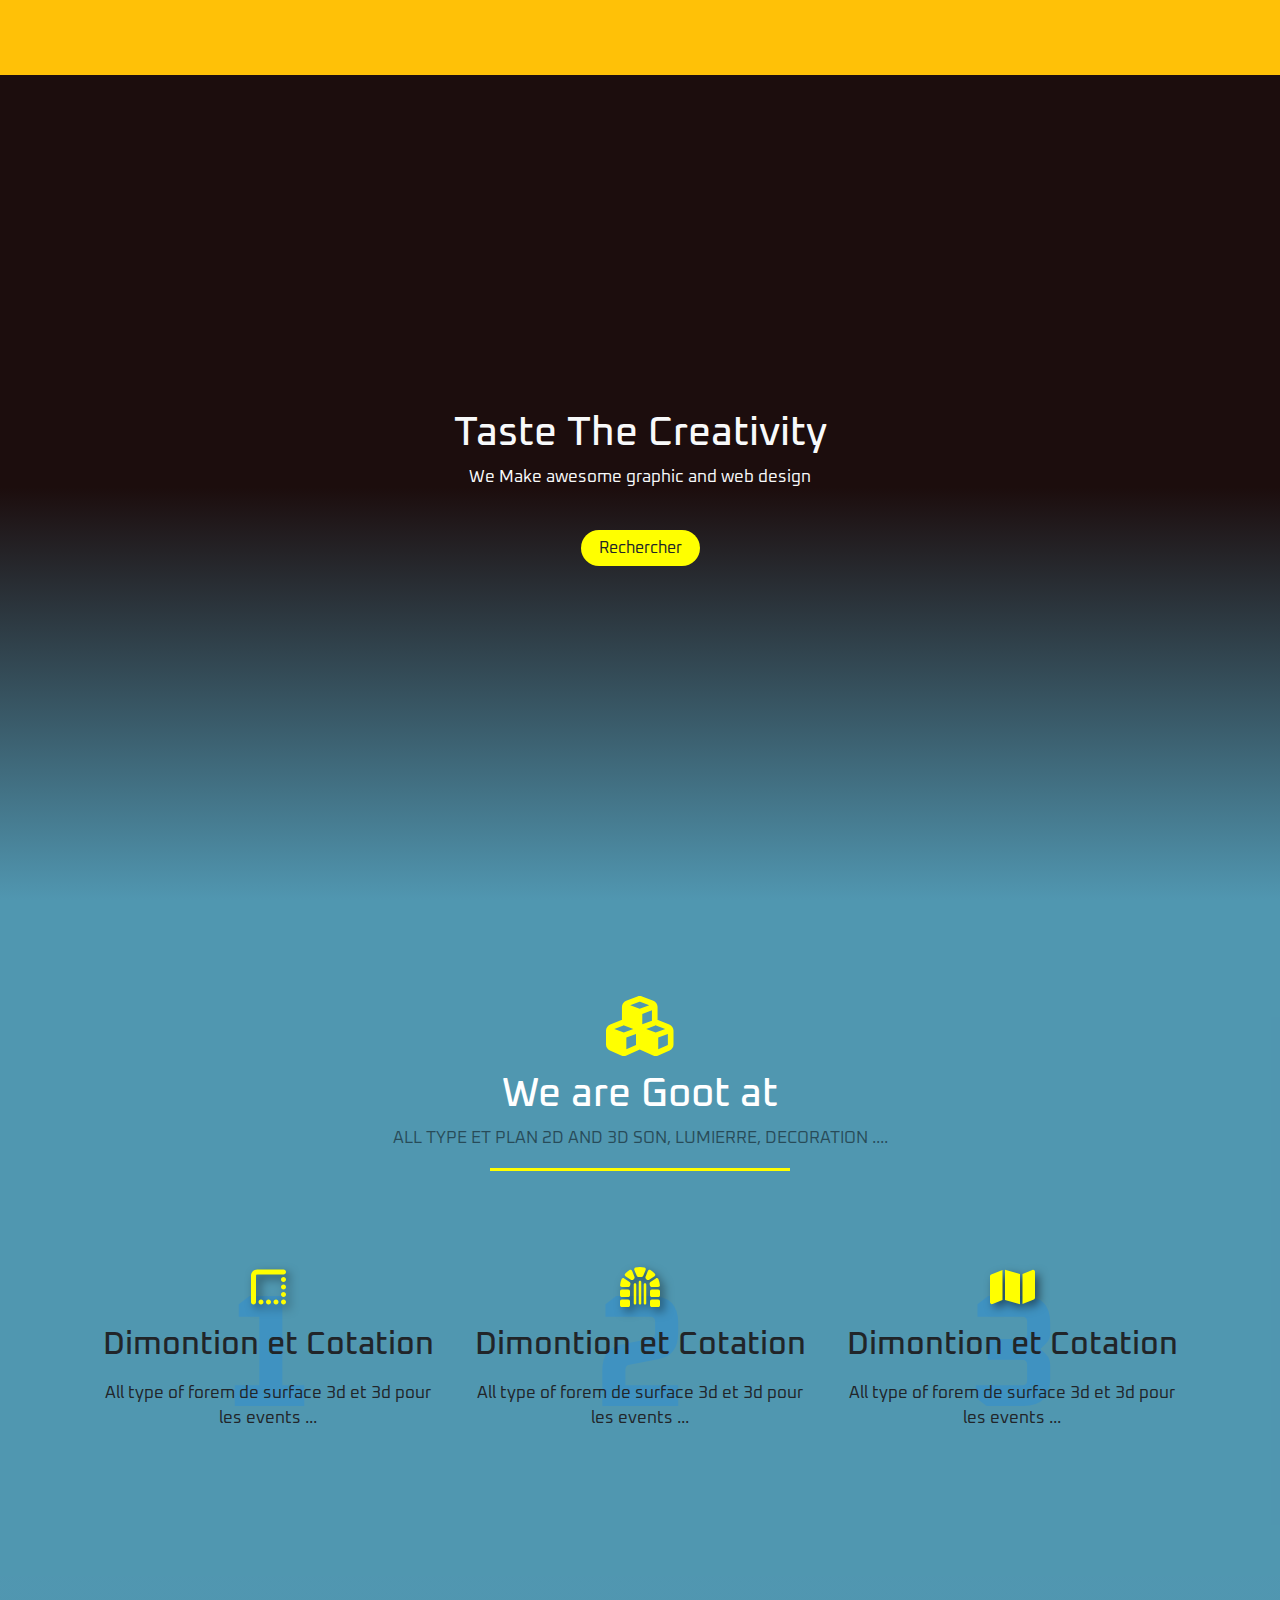
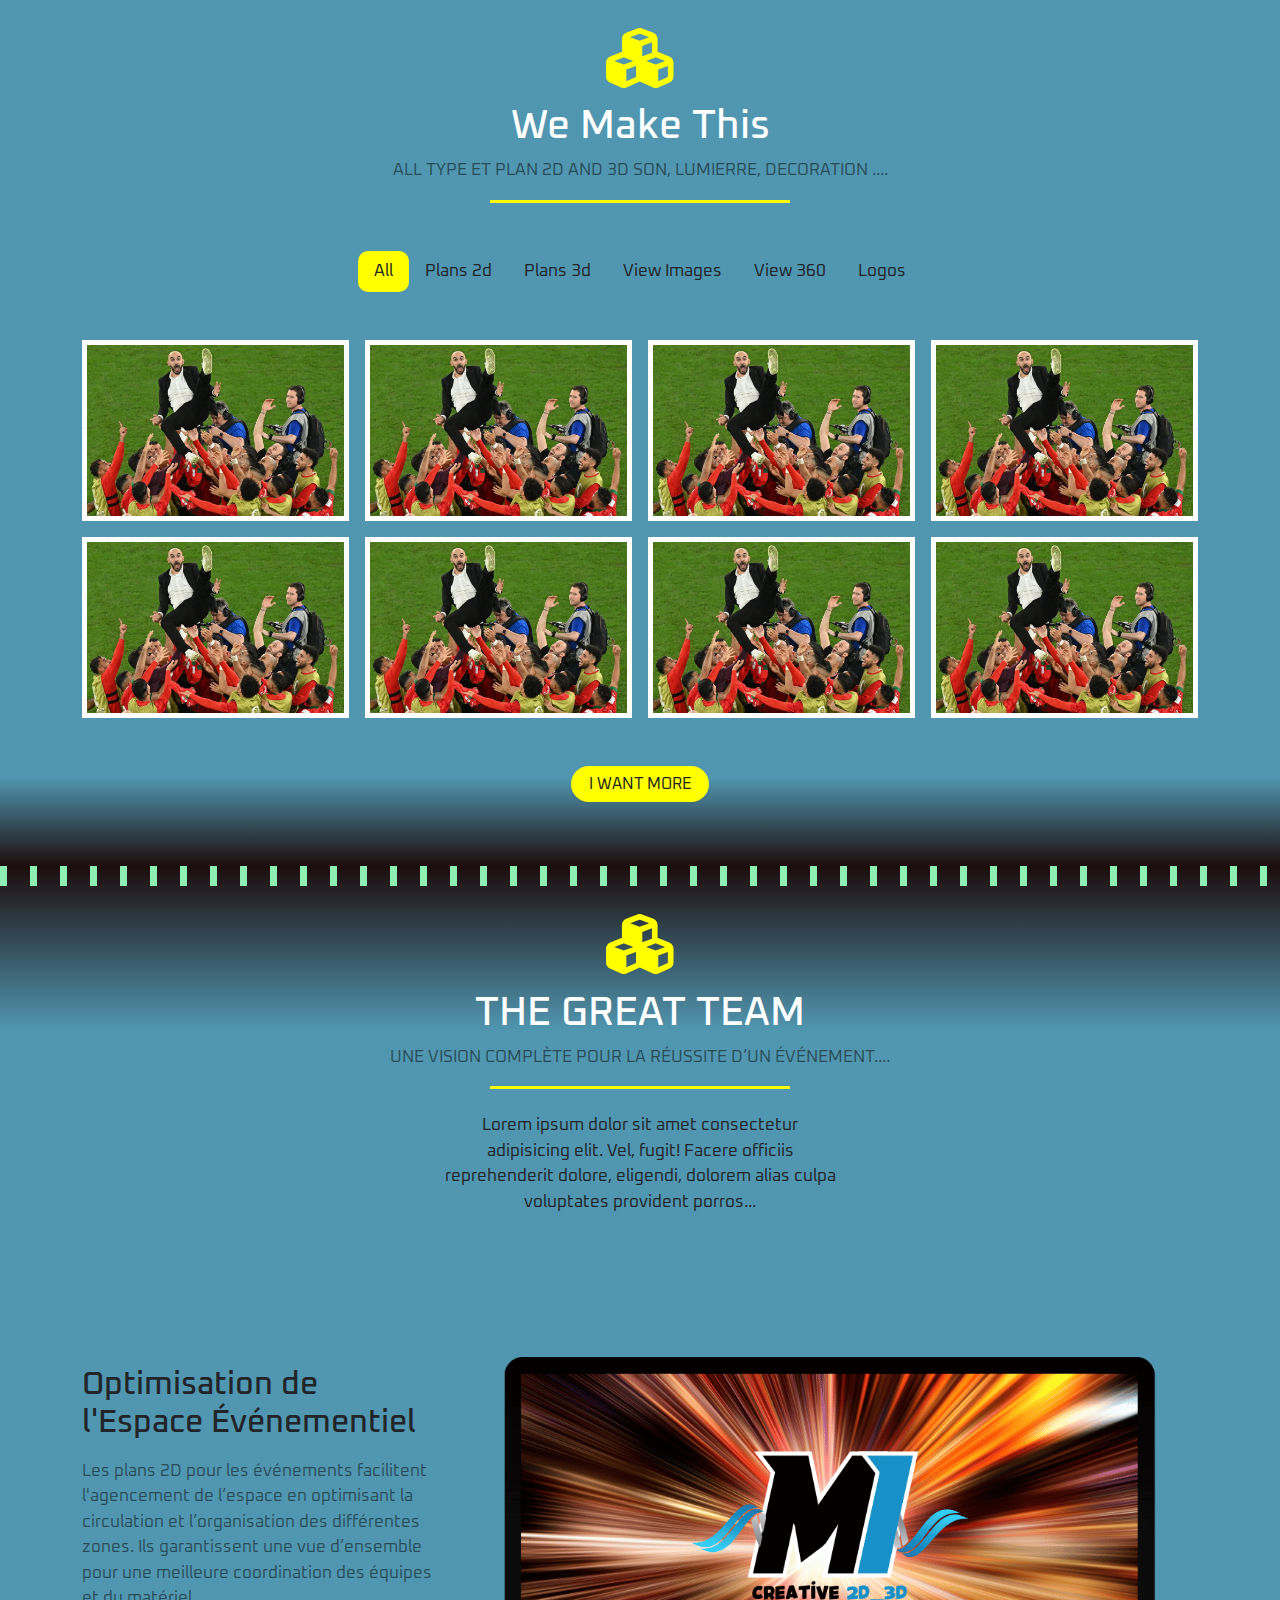
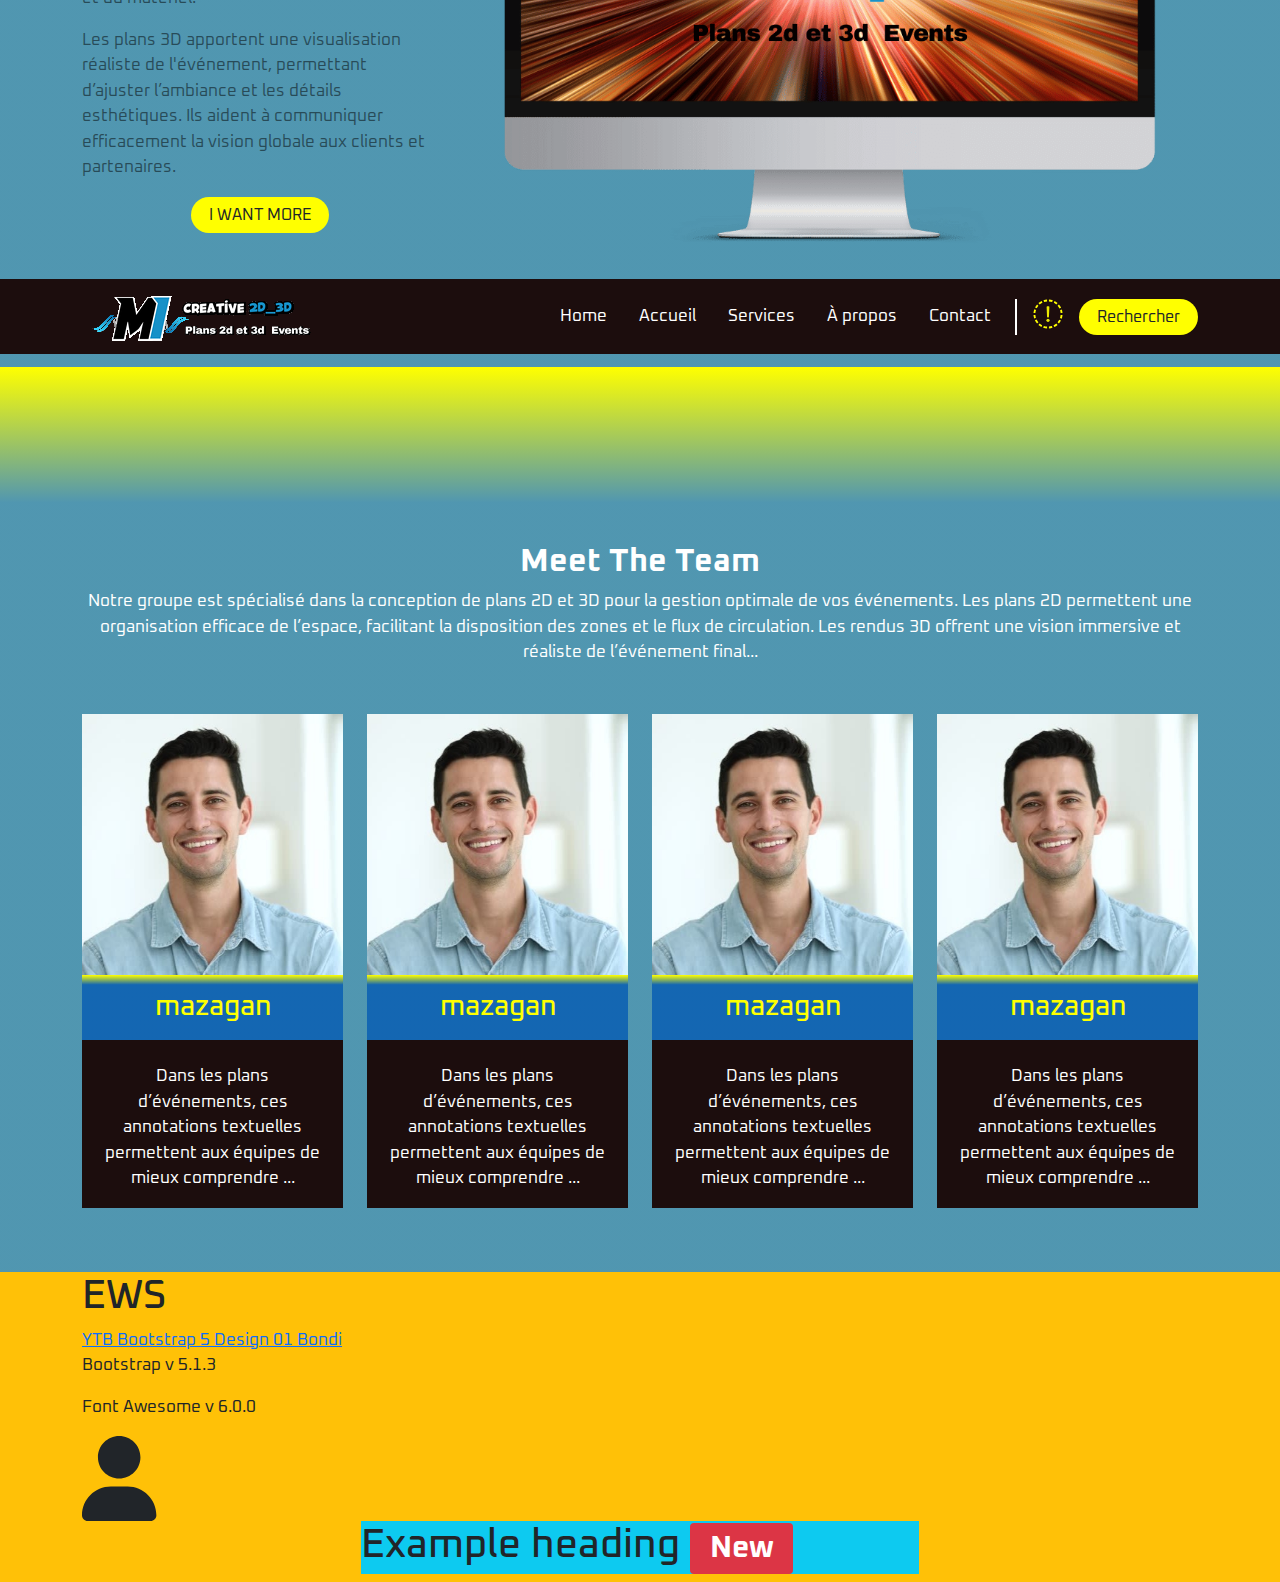
<file: A2_ zws/index.html>
<!DOCTYPE html>
<html lang="en">

<head>
  <meta charset="UTF-8">
  <meta name="viewport" content="width=device-width, initial-scale=1.0">
  <link rel="preconnect" href="https://fonts.googleapis.com">
  <link rel="preconnect" href="https://fonts.gstatic.com" crossorigin>
  <link href="https://fonts.googleapis.com/css2?family=Roboto:ital,wght@0,100;0,300;0,500;0,900;1,300&display=swap"
    rel="stylesheet">

  <link rel="stylesheet" href="css/all.min.css">
  <link rel="stylesheet" href="css/bootstrap.min.css">
  <link rel="stylesheet" href="css/bondi.css">
  <link rel="preconnect" href="https://fonts.googleapis.com">
  <link rel="preconnect" href="https://fonts.gstatic.com" crossorigin>
  <link
    href="https://fonts.googleapis.com/css2?family=Oxanium:wght@200..800&family=Roboto:ital,wght@0,100;0,300;0,500;0,900;1,300&display=swap"
    rel="stylesheet">

  <title>Boostrap </title>
</head>

<body class="bg-warning">

  <!--********* v1 Of V12  ************* -->
  <!-- le 21  1 et 2 v -->
  <!-- s e t b Margin Padding -->
  <!-- v6 pas Terminer -->

  <!-- Strat Navbar -->
  <nav class="navbar my_nav navbar-expand-lg sticky-top">
    <div class="container">
      <a class="navbar-brand logo" href="#">
        <img src="./images/logo 3d 2d events.png" alt="logo">
      </a>
      <button class="navbar-toggler" type="button" data-bs-toggle="collapse" data-bs-target="#main" aria-controls="main"
        aria-expanded="false" aria-label="Toggle navigation">
        <i class="fa-solid fa-bars  "></i>
      </button>
      <div class="collapse navbar-collapse" id="main">
        <ul class="navbar-nav mb-2 mb-lg-0 ms-auto">
          <li class="nav-item p-2 mt-1 mb-1">
            <a class="nav-link active" aria-current="page" href="#">Home</a>
          </li>
          <li class="nav-item p-2 mt-1 mb-1  ">
            <a class="nav-link" href="#">Accueil</a>
          </li>
          <li class="nav-item p-2 mt-1 mb-1  ">
            <a class="nav-link" href="#our-work">Services</a>
          </li>
          <li class="nav-item p-2 mt-1 mb-1">
            <a class="nav-link" href="#">À propos</a>
          </li>
          <li class="nav-item p-2 mt-1 mb-1">
            <a class="nav-link" href="#">Contact</a>
          </li>
        </ul>
        <div class="serche ms-2 ps-3 pe-0  d-none d-lg-flex  ">
          <i class="fa-solid fa-magnifying-glass-arrow-right  pe-3 "></i>
          <button class="btn main-btn rounded-pill   ">Rechercher</button>

        </div>
      </div>
    </div>
  </nav>
  <!-- End Navbar -->
  <!-- Strat Landing -->
  <div class="landing d-flex justify-content-center align-items-center ">
    <div class="text text-center text-light  ">
      <h1>Taste The Creativity</h1>
      <p>We Make awesome graphic and web design</p>
      <button class="btn main-btn  rounded-pill    mt-4 ">Rechercher</button>
    </div>
  </div>
  <!-- End Landing -->
  <!-- Strat Feautures -->
  <div class="Feautures pt-5 pb-5 text-center">
    <div class="container">

      <div class="txt-section   mx-auto">
        <div class="my-txt mb-1 position-relative">
          <i class="fa-solid fa-cubes img-section mb-2 mt-5"></i>
          <h1 class="text text-white">We are Goot at</h1>
          <p class="text text-white text-uppercase text-black-50"> All type et plan 2d and 3d Son, Lumierre, Decoration
            ....</p>
          <div class="line-border  mx-auto mb-5">

          </div>
        </div>

        <div class="row mt-5 my-line mx-auto d-flex justify-content-between align-content-center">

          <div class="my-card col-md-6 col-lg-4 p-relative text-center mt-5 mb-5">
            <div class="number p-absolut text    fw-bold ">
              1
            </div>
            <div class="infos   mb-5 position-relative">
              <i class="fa-solid fa-border-top-left img-svg"></i>
              <h2 class="mt-3 mb-3">Dimontion et Cotation </h2>
              <p class="lh-2">All type of forem de surface 3d et 3d pour les events ...</p>
            </div>
          </div>

          <div class="my-card col-md-6 col-lg-4 p-relative mt-5 mb-5">
            <div class="number p-absolut text  fw-bold   ">
              2
            </div>
            <div class="infos  mb-5">
              <i class="fa-solid fa-dungeon  img-svg"></i>
              <h2 class="mt-3 mb-3">Dimontion et Cotation</h2>
              <p class="lh-2">All type of forem de surface 3d et 3d pour les events ...</p>
            </div>
          </div>

          <div class="my-card col-md-6 col-lg-4 p-relative mt-5 mb-5">
            <div class="number p-absolut text  fw-bold   ">
              3
            </div>
            <div class="infos  mb-5">
              <i class="fa-solid fa-map  img-svg"></i>
              <h2 class="mt-3 mb-3">Dimontion et Cotation</h2>
              <p class="lh-2">All type of forem de surface 3d et 3d pour les events ...</p>
            </div>
          </div>




        </div>
        <!-- </div>  -->
      </div>
      <div class="item-info row">

      </div>
    </div>

  </div>

  <!-- End Feautures -->
  <!-- Start our-work -->

  <div class="our-work  pb-3" id="our-work">

    <div class="container text-center pt-1 pb-5">

      <div class="my-txt mb-1 position-relative">
        <i class="fa-solid fa-cubes img-section mb-2 mt-5"></i>
        <h1 class="text text-white">We Make This</h1>
        <p class="text text-white text-uppercase text-black-50"> All type et plan 2d and 3d Son, Lumierre, Decoration
          ....</p>
        <div class="line-border  mx-auto mb-5">

        </div>
      </div>

      <ul class="text-center list-unstyled  d-flex justify-content-center align-items-center mt-5 mb-5">
        <li class="active">All</li>
        <li>Plans 2d</li>
        <li>Plans 3d</li>
        <li>View Images</li>
        <li>View 360</li>
        <li>Logos</li>
      </ul>

      <div class="row g-3  ">

        <div class="col-lg-3 col-md-4 col-sm-6">
          <div class=" box-img bg-white" data-work="Projet 1">
            <img class="img-fluid" src="./images/work/work-01.jpg" alt="Image Work">
          </div>
        </div>


        <div class="col-lg-3 col-md-4 col-sm-6">
          <div class=" box-img bg-white" data-work="Projet 1">
            <img class="img-fluid" src="./images/work/work-01.jpg" alt="Image Work">
          </div>
        </div>


        <div class="col-lg-3 col-md-4 col-sm-6">
          <div class=" box-img bg-white" data-work="Projet 1">
            <img class="img-fluid" src="./images/work/work-01.jpg" alt="Image Work">
          </div>
        </div>


        <div class="col-lg-3 col-md-4 col-sm-6">
          <div class=" box-img bg-white" data-work="Projet 1">
            <img class="img-fluid" src="./images/work/work-01.jpg" alt="Image Work">
          </div>
        </div>


        <div class="col-lg-3 col-md-4 col-sm-6">
          <div class=" box-img bg-white" data-work="Projet 1">
            <img class="img-fluid" src="./images/work/work-01.jpg" alt="Image Work">
          </div>
        </div>


        <div class="col-lg-3 col-md-4 col-sm-6">
          <div class=" box-img bg-white" data-work="Projet 1">
            <img class="img-fluid" src="./images/work/work-01.jpg" alt="Image Work">
          </div>
        </div>


        <div class="col-lg-3 col-md-4 col-sm-6">
          <div class=" box-img bg-white" data-work="Projet 1">
            <img class="img-fluid" src="./images/work/work-01.jpg" alt="Image Work">
          </div>
        </div>


        <div class="col-lg-3 col-md-4 col-sm-6">
          <div class=" box-img bg-white" data-work="Projet 1">
            <img class="img-fluid" src="./images/work/work-01.jpg" alt="Image Work">
          </div>
        </div>




      </div>
      <div class="d-flex justify-content-center mt-5">
        <button class="btn main-btn rounded-pill   text-uppercase">I want More</button>

      </div>
    </div>

  </div>

  <!-- End our-work -->
  <!-- Start Stuff -->
  <div class="separator"></div>
  <div class="Stuff">
    <div class="container">

      <div class="my-txt mb-1 position-relative text-center">
        <i class="fa-solid fa-cubes img-section mb-2 mt-5"></i>
        <h1 class="text text-white  text-uppercase">the great team</h1>
        <p class="text text-white text-uppercase text-black-50"> Une Vision Complète pour la Réussite d’un Événement....
        </p>
        <div class="line-border  mx-auto mb-4"></div>
      </div>

      <div class="descriptin m-auto">
        <p class="text-center">
          Lorem ipsum dolor sit amet consectetur adipisicing elit. Vel, fugit! Facere officiis reprehenderit dolore,
          eligendi, dolorem alias culpa voluptates provident porros...
        </p>
      </div>
      <div class="row  align-items-center">
        <div class="col-lg-4   text-center text-md-start">
          <h2>Optimisation de l'Espace Événementiel</h2>
          <p class="text-black-50 mt-3">
            Les plans 2D pour les événements facilitent l'agencement de l’espace en optimisant la circulation et
            l’organisation des différentes zones. Ils garantissent une vue d’ensemble pour une meilleure coordination
            des équipes et du matériel.
          </p>
          <p class="text-black-50">
            Les plans 3D apportent une visualisation réaliste de l'événement, permettant d’ajuster l’ambiance et les
            détails esthétiques. Ils aident à communiquer efficacement la vision globale aux clients et partenaires.
          </p>

          <div class="d-flex justify-content-center mt-3">
            <button class="btn main-btn rounded-pill   text-uppercase">I want More</button>

          </div>


        </div>
        <div class="col-lg-8">
          <img class="img-fluid" src="./images/LAPTOP-LOGO.png" alt="Image Pc Logo">
        </div>
      </div>




    </div>
  </div>

  <!-- End Stuff -->
  <!-- Start Team -->
  <div class="team pt-5 pb-5">
    <br><br><br><br><br>
    <div class="container text-center">
      <div class="titre-team">
        <h2 class="fw-bold">Meet The Team</h2>
        <p>
          Notre groupe est spécialisé dans la conception de plans 2D et 3D pour la gestion optimale de vos événements.
          Les plans 2D permettent une organisation efficace de l’espace, facilitant la disposition des zones et le flux
          de circulation. Les rendus 3D offrent une vision immersive et réaliste de l’événement final...
        </p>


        <div class="row mt-5">

          <div class="col-lg-3 col-md-6">
            <div class="box">
              <img class="img-fluid" src="./images/profile.jpg" alt="Image team">
              <div class="txt-name">
                <h3 class="p-3">mazagan</h3>
                <blockquote class="p-3 ">Dans les plans d’événements, ces annotations textuelles permettent aux équipes
                  de mieux comprendre ...</blockquote>
              </div>
            </div>
          </div>


          <div class="col-lg-3 col-md-6">
            <div class="box">
              <img class="img-fluid" src="./images/profile.jpg" alt="Image team">
              <div class="txt-name">
                <h3 class="p-3">mazagan</h3>
                <blockquote class="p-3 ">Dans les plans d’événements, ces annotations textuelles permettent aux équipes
                  de mieux comprendre ...</blockquote>
              </div>
            </div>
          </div>


          <div class="col-lg-3 col-md-6">
            <div class="box">
              <img class="img-fluid" src="./images/profile.jpg" alt="Image team">
              <div class="txt-name">
                <h3 class="p-3">mazagan</h3>
                <blockquote class="p-3 ">Dans les plans d’événements, ces annotations textuelles permettent aux équipes
                  de mieux comprendre ...</blockquote>
              </div>
            </div>
          </div>


          <div class="col-lg-3 col-md-6">
            <div class="box">
              <img class="img-fluid" src="./images/profile.jpg" alt="Image team">
              <div class="txt-name">
                <h3 class="p-3">mazagan</h3>
                <blockquote class="p-3 ">Dans les plans d’événements, ces annotations textuelles permettent aux équipes
                  de mieux comprendre ...</blockquote>
              </div>
            </div>
          </div>


        </div>

      </div>
    </div>
  </div>

  <!-- End Team -->













  <script>
    window.onload = function () {
      const element = document.getElementsByClassName("team")[0];
      if (element) {
        element.scrollIntoView({ behavior: "smooth" });
      }
    };

  </script>




  <!-- Test ------ -------- ------------------ ----------------------- ---------- ------------- -->
  <div class="container bg-lighty">
    <h1>EWS </h1>
    <a href="https://www.youtube.com/watch?v=OuNRiuywuD0&list=PLDoPjvoNmBAyvm7f--dc6XqkpfDcen_vQ&index=7">YTB Bootstrap
      5
      Design 01 Bondi</a>
    <p>Bootstrap v 5.1.3</p>
    <p>Font Awesome v 6.0.0</p>
    <i class="fa-solid fa-user fa-5x"></i>


    <div class="mx-auto bg-info w-50">

      <h1>Example heading <span class="badge bg-danger">New</span></h1>
    </div>

  </div>




  <script src="./js/bootstrap.bundle.min.js"></script>
  <script src="./js/all.min.js"></script>

</body>

</html>
</file>
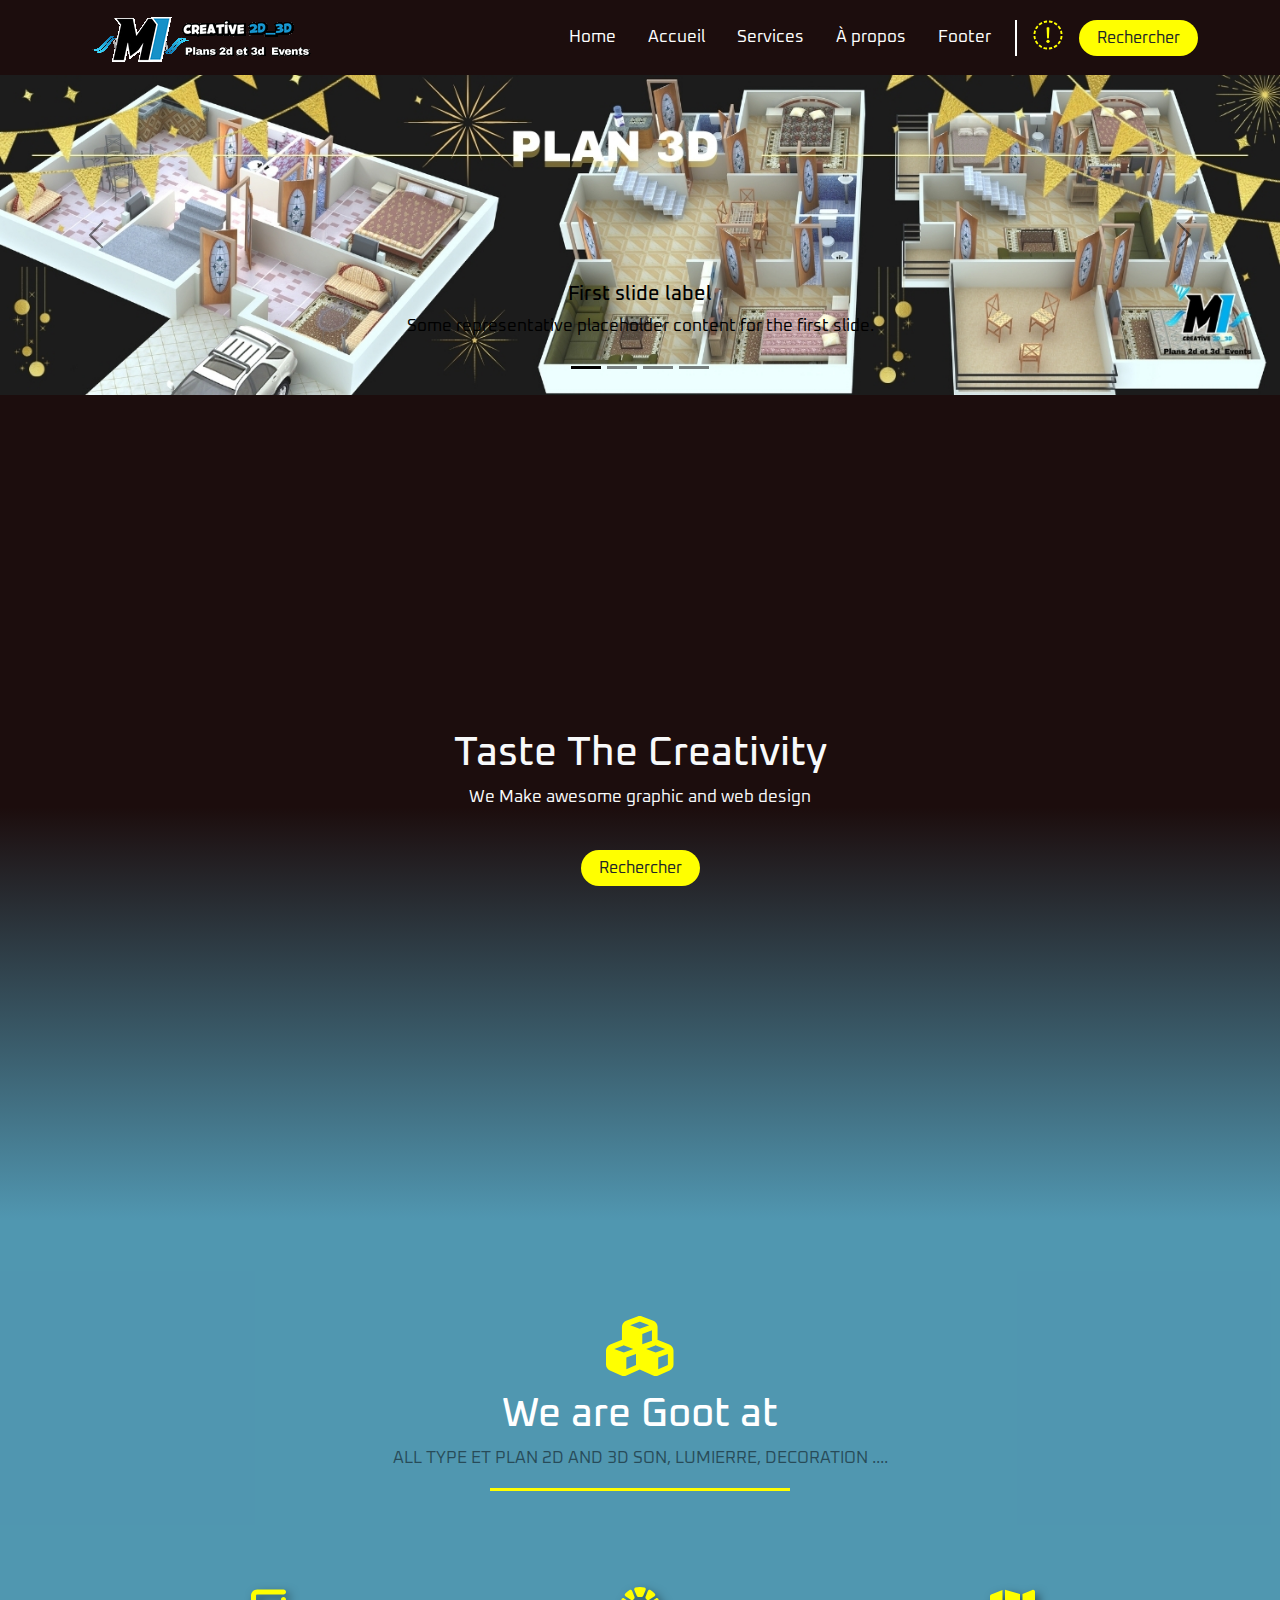
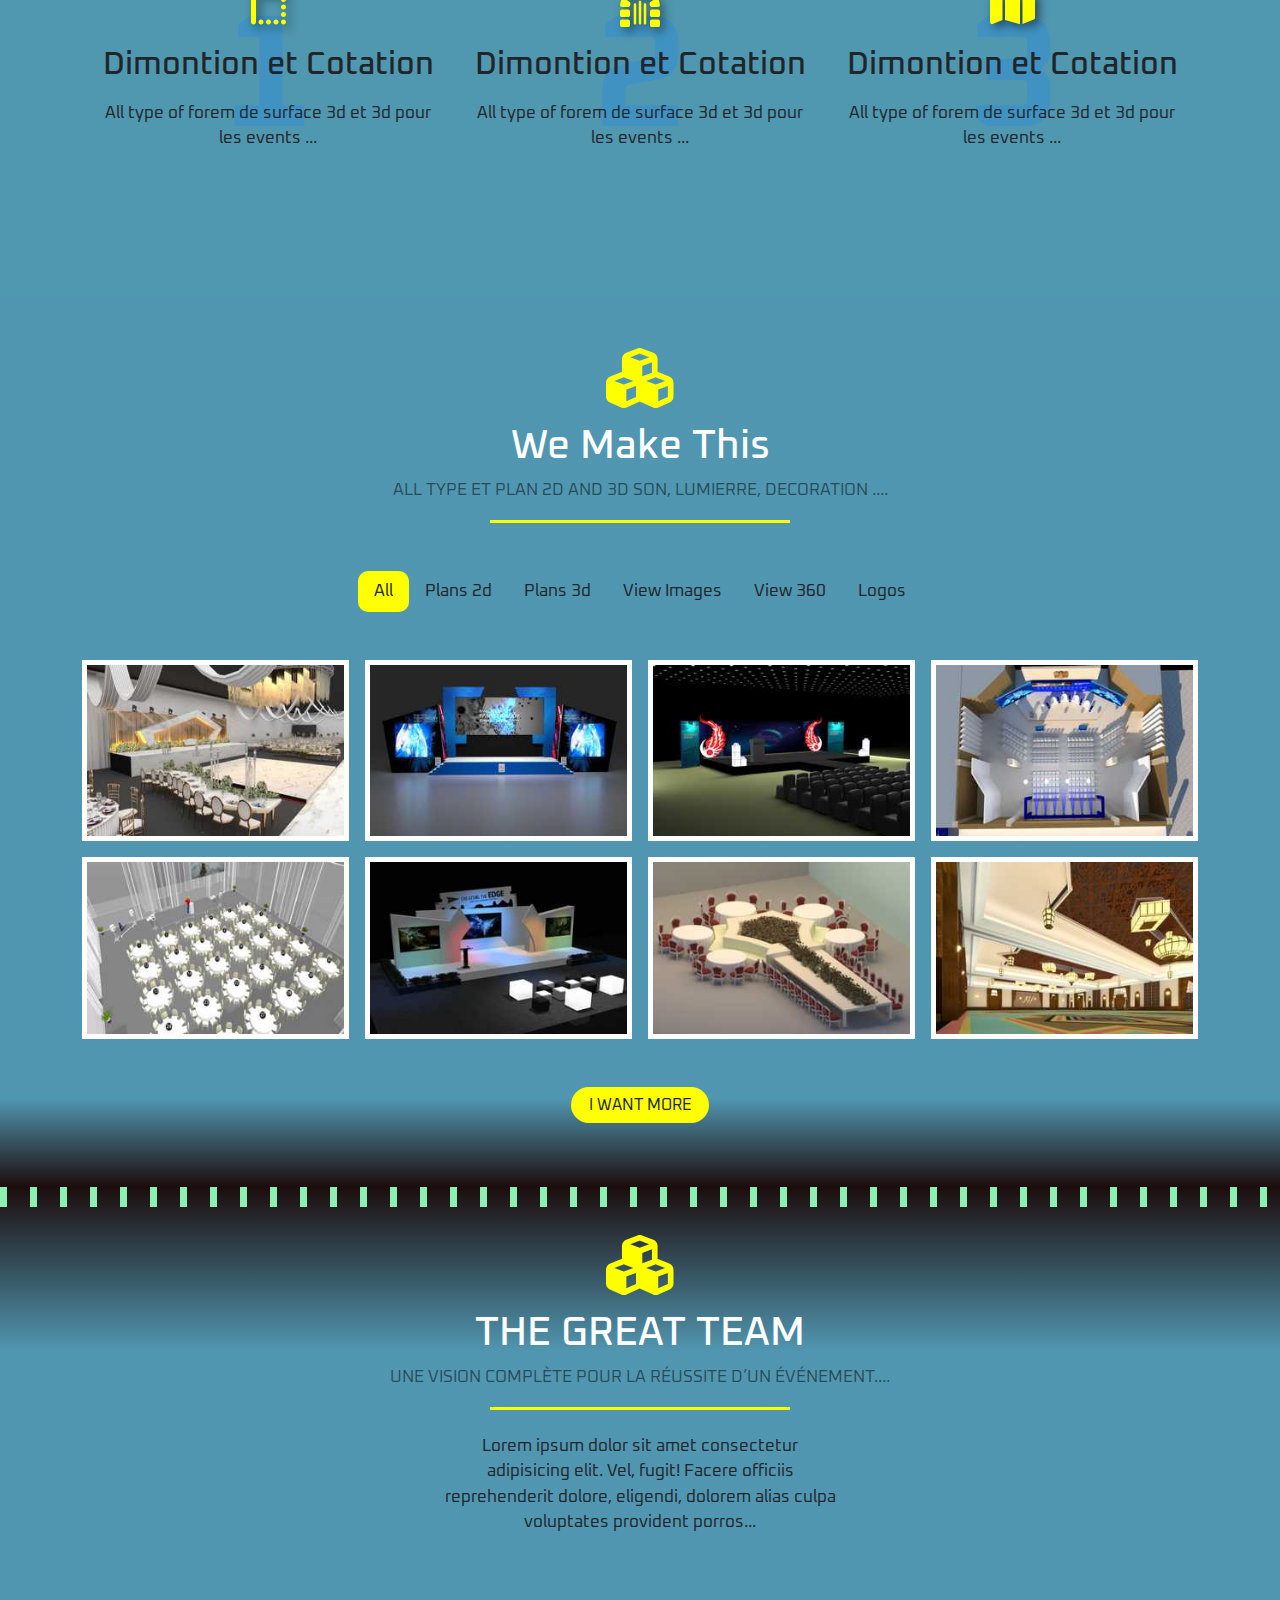
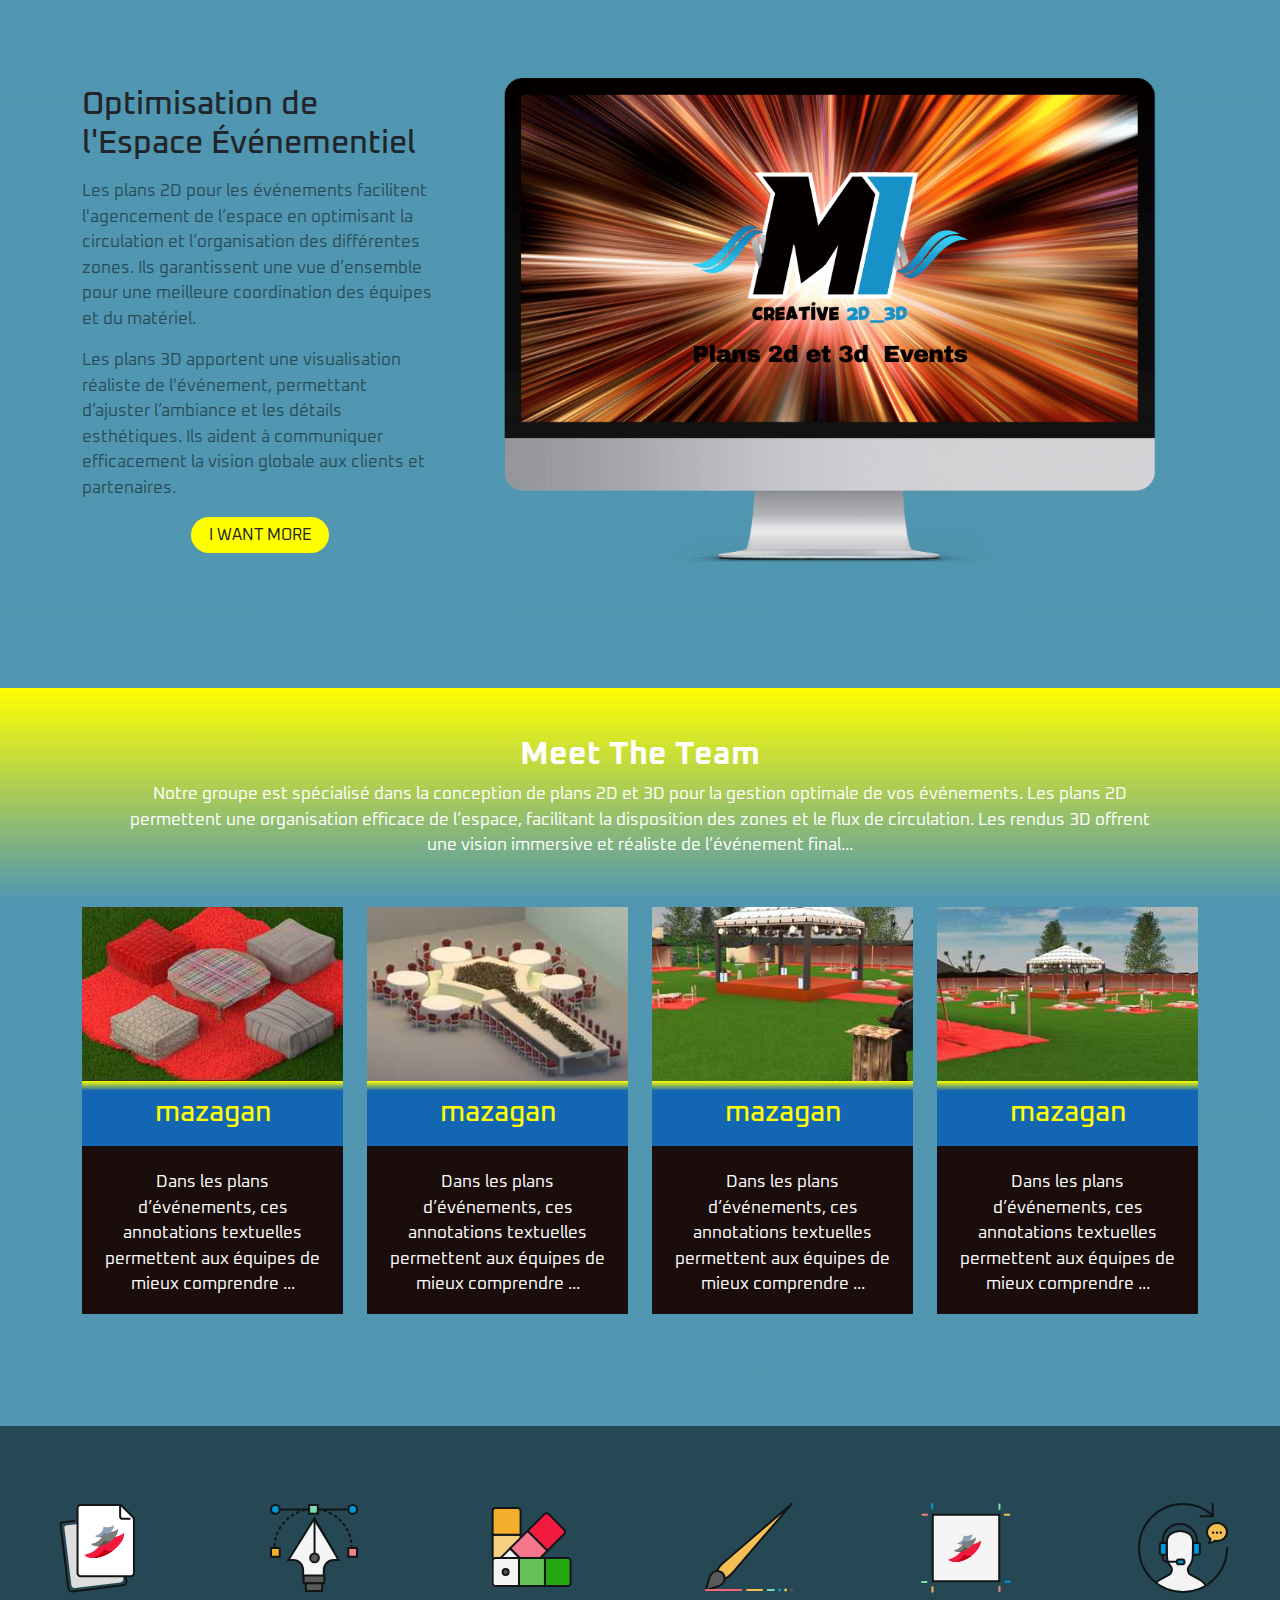
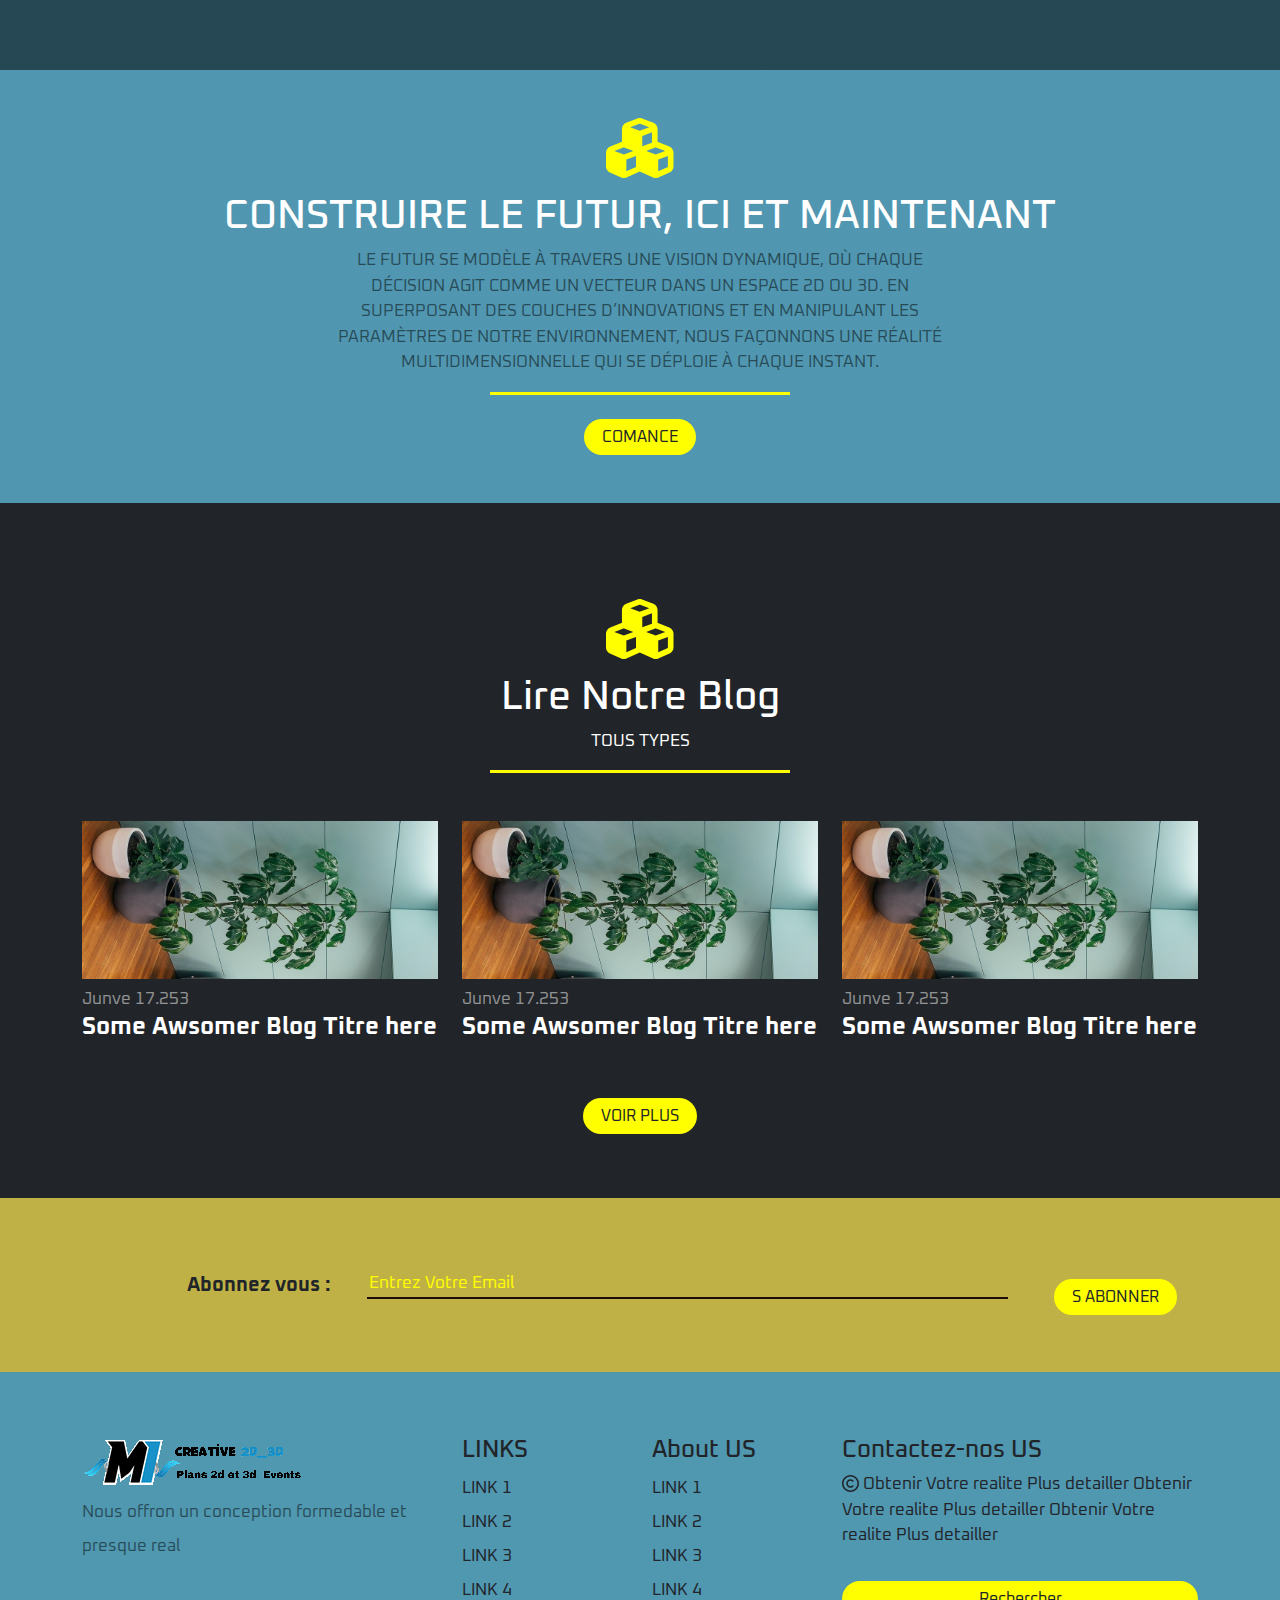
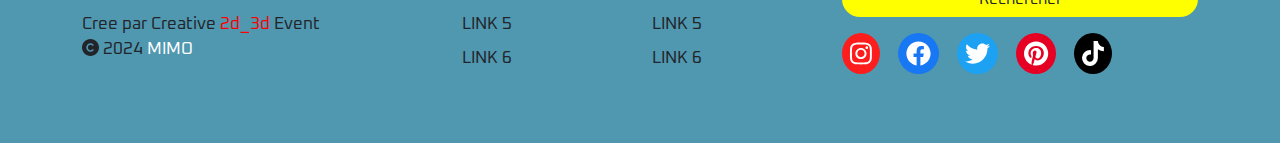
<file: A2_ zws/INDEX.HTML>
<!DOCTYPE html>
<html lang="en">

<head>
  <meta charset="UTF-8">
  <meta name="viewport" content="width=device-width, initial-scale=1.0">
  <link rel="preconnect" href="https://fonts.googleapis.com">
  <link rel="preconnect" href="https://fonts.gstatic.com" crossorigin>
  <link href="https://fonts.googleapis.com/css2?family=Roboto:ital,wght@0,100;0,300;0,500;0,900;1,300&display=swap"
    rel="stylesheet">

  <link rel="stylesheet" href="css/all.min.css">
  <link rel="stylesheet" href="css/bootstrap.min.css">
  <link rel="stylesheet" href="css/bondi.css">
  <link rel="preconnect" href="https://fonts.googleapis.com">
  <link rel="preconnect" href="https://fonts.gstatic.com" crossorigin>
  <link
    href="https://fonts.googleapis.com/css2?family=Oxanium:wght@200..800&family=Roboto:ital,wght@0,100;0,300;0,500;0,900;1,300&display=swap"
    rel="stylesheet">

  <title>Boostrap  5 MIlou Med </title>
</head>

<body class="bg-warning">

  <!--********* v1 Of V12  ************* -->
  <!-- le 21  1 et 2 v -->
  <!-- s e t b Margin Padding -->
  <!-- v6 pas Terminer -->

  <!-- Strat Navbar -->
  <nav class="navbar my_nav navbar-expand-lg sticky-top">
    <div class="container">
      <a class="navbar-brand logo" hrefs="">
        <img src="./images/logo 3d 2d events.png" alt="logo">
      </a>
      <button class="navbar-toggler" type="button" data-bs-toggle="collapse" data-bs-target="#main" aria-controls="main"
        aria-expanded="false" aria-label="Toggle navigation">
        <i class="fa-solid fa-bars  "></i>
      </button>
      <div class="collapse navbar-collapse" id="main">
        <ul class="navbar-nav mb-2 mb-lg-0 ms-auto">
          <li class="nav-item p-2 mt-1 mb-1">
            <a class="nav-link active" aria-current="page" hrefs="">Home</a>
          </li>
          <li class="nav-item p-2 mt-1 mb-1  ">
            <a class="nav-link" hrefs="">Accueil</a>
          </li>
          <li class="nav-item p-2 mt-1 mb-1  ">
            <a class="nav-link" href="#our-work">Services</a>
          </li>
          <li class="nav-item p-2 mt-1 mb-1">
            <a class="nav-link" href=".footer">À propos</a>
          </li>
          <li class="nav-item p-2 mt-1 mb-1">
            <a class="nav-link" href="#footer">Footer</a>
          </li>
        </ul>
        <div class="serche ms-2 ps-3 pe-0  d-none d-lg-flex  ">
          <i class="fa-solid fa-magnifying-glass-arrow-right  pe-3 "></i>
          <button class="btn main-btn rounded-pill   ">Rechercher</button>

        </div>
      </div>
    </div>
  </nav>
  <!-- End Navbar -->
   <!--Start Carosel -->
   <div id="carouselExampleDark" class="carousel carousel-dark slide">
    <div class="carousel-indicators">
      <button type="button" data-bs-target="#carouselExampleDark" data-bs-slide-to="0" class="active" aria-current="true" aria-label="Slide 1"></button>
      <button type="button" data-bs-target="#carouselExampleDark" data-bs-slide-to="1" aria-label="Slide 2"></button>
      <button type="button" data-bs-target="#carouselExampleDark" data-bs-slide-to="2" aria-label="Slide 3"></button>
      <button type="button" data-bs-target="#carouselExampleDark" data-bs-slide-to="3" aria-label="Slide 4"></button>
    </div>
    <div class="carousel-inner">

      <div class="carousel-item active" data-bs-interval="1000">
        <img src="./images/slider/1.jpg" class="d-block w-100" alt="...">
        <div class="carousel-caption d-none d-md-block">
          <h5>First slide label </h5>
          <p>Some representative placeholder content for the first slide.</p>
        </div>
      </div>
      <div class="carousel-item" data-bs-interval="1000">
        <img src="./images/slider/2.jpg" class="d-block w-100" alt="...">
        <div class="carousel-caption d-none d-md-block">
          <h5>Second slide label</h5>
          <p>Some representative placeholder content for the second slide.</p>
        </div>
      </div>
      <div class="carousel-item" data-bs-interval="1000">
        <img src="./images/slider/3.jpg" class="d-block w-100" alt="...">
        <div class="carousel-caption d-none d-md-block">
          <h5>Third slide label</h5>
          <p>Some representative placeholder content for the third slide.</p>
        </div>
      </div>
      <div class="carousel-item" data-bs-interval="1000">
        <img src="./images/slider/4.jpg" class="d-block w-100" alt="...">
        <div class="carousel-caption d-none d-md-block">
          <h5>Third slide label</h5>
          <p>Some representative placeholder content for the third slide.</p>
        </div>
      </div>

    </div>
    <button class="carousel-control-prev" type="button" data-bs-target="#carouselExampleDark" data-bs-slide="prev">
      <span class="carousel-control-prev-icon" aria-hidden="true"></span>
      <span class="visually-hidden">Previous</span>
    </button>
    <button class="carousel-control-next" type="button" data-bs-target="#carouselExampleDark" data-bs-slide="next">
      <span class="carousel-control-next-icon" aria-hidden="true"></span>
      <span class="visually-hidden">Next</span>
    </button>
  </div>
   <!--End Carosel -->

  <!-- Strat Landing -->
  <div class="landing d-flex justify-content-center align-items-center ">
    <div class="text text-center text-light  ">
      <h1>Taste The Creativity</h1>
      <p>We Make awesome graphic and web design</p>
      <button class="btn main-btn  rounded-pill    mt-4 ">Rechercher</button>
    </div>
  </div>
  <!-- End Landing -->
  <!-- Strat Feautures -->
  <div class="Feautures pt-5 pb-5 text-center">
    <div class="container">

      <div class="txt-section   mx-auto">
        <div class="my-txt mb-1 position-relative">
          <i class="fa-solid fa-cubes img-section mb-2 mt-5"></i>
          <h1 class="text text-white">We are Goot at</h1>
          <p class="text text-white text-uppercase text-black-50"> All type et plan 2d and 3d Son, Lumierre, Decoration
            ....</p>
          <div class="line-border  mx-auto mb-5">

          </div>
        </div>

        <div class="row mt-5 my-line mx-auto d-flex justify-content-between align-content-center">

          <div class="my-card col-md-6 col-lg-4 p-relative text-center mt-5 mb-5">
            <div class="number p-absolut text    fw-bold ">
              1
            </div>
            <div class="infos   mb-5 position-relative">
              <i class="fa-solid fa-border-top-left img-svg"></i>
              <h2 class="mt-3 mb-3">Dimontion et Cotation </h2>
              <p class="lh-2">All type of forem de surface 3d et 3d pour les events ...</p>
            </div>
          </div>

          <div class="my-card col-md-6 col-lg-4 p-relative mt-5 mb-5">
            <div class="number p-absolut text  fw-bold   ">
              2
            </div>
            <div class="infos  mb-5">
              <i class="fa-solid fa-dungeon  img-svg"></i>
              <h2 class="mt-3 mb-3">Dimontion et Cotation</h2>
              <p class="lh-2">All type of forem de surface 3d et 3d pour les events ...</p>
            </div>
          </div>

          <div class="my-card col-md-6 col-lg-4 p-relative mt-5 mb-5">
            <div class="number p-absolut text  fw-bold   ">
              3
            </div>
            <div class="infos  mb-5">
              <i class="fa-solid fa-map  img-svg"></i>
              <h2 class="mt-3 mb-3">Dimontion et Cotation</h2>
              <p class="lh-2">All type of forem de surface 3d et 3d pour les events ...</p>
            </div>
          </div>




        </div>
        <!-- </div>  -->
      </div>
      <div class="item-info row">

      </div>
    </div>

  </div>

  <!-- End Feautures -->
  <!-- Start our-work -->

  <div class="our-work  pb-3" id="our-work">

    <div class="container text-center pt-1 pb-5">

      <div class="my-txt mb-1 position-relative">
        <i class="fa-solid fa-cubes img-section mb-2 mt-5"></i>
        <h1 class="text text-white">We Make This</h1>
        <p class="text text-white text-uppercase text-black-50"> All type et plan 2d and 3d Son, Lumierre, Decoration
          ....</p>
        <div class="line-border  mx-auto mb-5">

        </div>
      </div>

      <ul class="text-center list-unstyled  d-flex justify-content-center align-items-center mt-5 mb-5">
        <li class="active">All</li>
        <li>Plans 2d</li>
        <li>Plans 3d</li>
        <li>View Images</li>
        <li>View 360</li>
        <li>Logos</li>
      </ul>

      <div class="row g-3  ">

        <div class="col-lg-3 col-md-4 col-sm-6">
          <div class=" box-img bg-white" data-work="Projet 1">
            <img class="img-fluid" src="./images/events/200_200/event 01.jpg" alt="Image Work">
          </div>
        </div>
 
        <div class="col-lg-3 col-md-4 col-sm-6">
          <div class=" box-img bg-white" data-work="Projet 1">
            <img class="img-fluid" src="./images/events/200_200/event 02.jpg" alt="Image Work">
          </div>
        </div>


        <div class="col-lg-3 col-md-4 col-sm-6">
          <div class=" box-img bg-white" data-work="Projet 1">
            <img class="img-fluid" src="./images/events/200_200/event 03.jpg" alt="Image Work">
          </div>
        </div>


        <div class="col-lg-3 col-md-4 col-sm-6">
          <div class=" box-img bg-white" data-work="Projet 1">
            <img class="img-fluid" src="./images/events/200_200/event 04.jpg" alt="Image Work">
          </div>
        </div>


        <div class="col-lg-3 col-md-4 col-sm-6">
          <div class=" box-img bg-white" data-work="Projet 1">
            <img class="img-fluid" src="./images/events/200_200/event 05.jpg" alt="Image Work">
          </div>
        </div>


        <div class="col-lg-3 col-md-4 col-sm-6">
          <div class=" box-img bg-white" data-work="Projet 1">
            <img class="img-fluid" src="./images/events/200_200/event 06.jpg" alt="Image Work">
          </div>
        </div>


        <div class="col-lg-3 col-md-4 col-sm-6">
          <div class=" box-img bg-white" data-work="Projet 1">
            <img class="img-fluid" src="./images/events/200_200/event 07.jpg" alt="Image Work">
          </div>
        </div>



        <div class="col-lg-3 col-md-4 col-sm-6">
          <div class=" box-img bg-white" data-work="Projet 1">
            <img class="img-fluid" src="./images/events/200_200/event 08.jpg" alt="Image Work">
          </div>
        </div>


      </div>
      <div class="d-flex justify-content-center mt-5">
        <button class="btn main-btn rounded-pill   text-uppercase">I want More</button>
      </div>
    </div>

  </div>

  <!-- End our-work -->
  <!-- Start Stuff -->
  <div class="separator"></div>
  <div class="Stuff">
    <div class="container">

      <div class="my-txt mb-1 position-relative text-center">
        <i class="fa-solid fa-cubes img-section mb-2 mt-5"></i>
        <h1 class="text text-white  text-uppercase">the great team</h1>
        <p class="text text-white text-uppercase text-black-50"> Une Vision Complète pour la Réussite d’un Événement....
        </p>
        <div class="line-border  mx-auto mb-4"></div>
      </div>

      <div class="descriptin m-auto">
        <p class="text-center">
          Lorem ipsum dolor sit amet consectetur adipisicing elit. Vel, fugit! Facere officiis reprehenderit dolore,
          eligendi, dolorem alias culpa voluptates provident porros...
        </p>
      </div>
      <div class="row  align-items-center">
        <div class="col-lg-4   text-center text-md-start">
          <h2>Optimisation de l'Espace Événementiel</h2>
          <p class="text-black-50 mt-3">
            Les plans 2D pour les événements facilitent l'agencement de l’espace en optimisant la circulation et
            l’organisation des différentes zones. Ils garantissent une vue d’ensemble pour une meilleure coordination
            des équipes et du matériel.
          </p>
          <p class="text-black-50">
            Les plans 3D apportent une visualisation réaliste de l'événement, permettant d’ajuster l’ambiance et les
            détails esthétiques. Ils aident à communiquer efficacement la vision globale aux clients et partenaires.
          </p>

          <div class="d-flex justify-content-center mt-3">
            <button class="btn main-btn rounded-pill   text-uppercase">I want More</button>
          </div>


        </div>
        <div class="col-lg-8">
          <img class="img-fluid" src="./images/LAPTOP-LOGO.png" alt="Image Pc Logo">
        </div>
      </div>




    </div>
  </div>

  <!-- End Stuff -->
  <!-- Start Team -->
  <div class="team pt-5 pb-5">
    <div class="container text-center pb-5">
      <div class="titre-team">
        <h2 class="fw-bold">Meet The Team</h2>
        <p class="pe-5 ps-5">
          Notre groupe est spécialisé dans la conception de plans 2D et 3D pour la gestion optimale de vos événements.
          Les plans 2D permettent une organisation efficace de l’espace, facilitant la disposition des zones et le flux
          de circulation. Les rendus 3D offrent une vision immersive et réaliste de l’événement final...
        </p>


        <div class="row mt-5 mb-5">

          <div class="col-lg-3 col-md-6">
            <div class="box">
              <img class="img-fluid" src="./images/events/200_200/event 12.jpg" alt="Image team">
              <div class="txt-name">
                <h3 class="p-3">mazagan</h3>
                <blockquote class="p-3 ">Dans les plans d’événements, ces annotations textuelles permettent aux équipes
                  de mieux comprendre ...</blockquote>
              </div>
            </div>
          </div>


          <div class="col-lg-3 col-md-6">
            <div class="box">
              <img class="img-fluid" src="./images/events/200_200/event 07.jpg" alt="Image team">
              <div class="txt-name">
                <h3 class="p-3">mazagan</h3>
                <blockquote class="p-3 ">Dans les plans d’événements, ces annotations textuelles permettent aux équipes
                  de mieux comprendre ...</blockquote>
              </div>
            </div>
          </div>


          <div class="col-lg-3 col-md-6">
            <div class="box">
              <img class="img-fluid" src="./images/events/200_200/event 11.jpg" alt="Image team">
              <div class="txt-name">
                <h3 class="p-3">mazagan</h3>
                <blockquote class="p-3 ">Dans les plans d’événements, ces annotations textuelles permettent aux équipes
                  de mieux comprendre ...</blockquote>
              </div>
            </div>
          </div>


          <div class="col-lg-3 col-md-6">
            <div class="box">
              <img class="img-fluid" src="./images/events/200_200/event 17.jpg" alt="Image team">
              <div class="txt-name">
                <h3 class="p-3">mazagan</h3>
                <blockquote class="p-3 ">Dans les plans d’événements, ces annotations textuelles permettent aux équipes
                  de mieux comprendre ...</blockquote>
              </div>
            </div>
          </div>


        </div>
      </div>
    </div>

    <div class="tech pt-5 pb-5  ">
      <div class="row  justify-content-center pt-4 pb-4">

        <div class="col-sm-6 col-md-4 col-lg-2 col-2 text-center">
          <img class="img-fluid" src="./images/tech 01.svg" alt="tech 01">
        </div>

        <div class="col-sm-6 col-md-4 col-lg-2 col-2 text-center">
          <img class="img-fluid" src="./images/tech 02.svg" alt="tech 01">
        </div>

        <div class="col-sm-6 col-md-4 col-lg-2 col-2 text-center">
          <img class="img-fluid" src="./images/tech 03.svg" alt="tech 01">
        </div>

        <div class="col-sm-6 col-md-4 col-lg-2 col-2 text-center">
          <img class="img-fluid" src="./images/tech 04.svg" alt="tech 04">
        </div>

        <div class="col-sm-6 col-md-4 col-lg-2 col-2 text-center">
          <img class="img-fluid" src="./images/tech 05.svg" alt="tech 05">
        </div>

        <div class="col-sm-6 col-md-4 col-lg-2 col-2 text-center">
          <img class="img-fluid" src="./images/tech 06.svg" alt="tech 06">
        </div>
      </div>
    </div>

    <div class="text-center">
      <div class="my-txt mb-1 position-relative text-center">
        <i class="fa-solid fa-cubes img-section mb-2 mt-5"></i>
        <h1 class="text text-white  text-uppercase">Construire le Futur, Ici et Maintenant</h1>
        <p class="text text-white text-uppercase text-black-50 w-50 mx-auto  "> Le futur se modèle à travers une vision
          dynamique, où chaque décision agit comme un vecteur dans un espace 2D ou 3D. En superposant des couches
          d’innovations et en manipulant les paramètres de notre environnement, nous façonnons une réalité
          multidimensionnelle qui se déploie à chaque instant.
        </p>
        <div class="line-border  mx-auto mb-4"></div>
      </div>
    </div>
    <div class="d-flex justify-content-center mt-3 sup">
      <button class="btn main-btn rounded-pill   text-uppercase">Comance</button>
    </div>
  </div>

  <!-- End Team -->
  <!-- Start Blog -->
  <div class="blog bg-dark text-white">
    <div class="container pt-5 pb-5">
      <div class="my-txt mb-5 position-relative text-center">
        <i class="fa-solid fa-cubes img-section mb-2 mt-5"></i>
        <h1 class="text text-white">Lire Notre Blog </h1>
        <p class="text text-white text-uppercase text-white "> Tous Types</p>
        <div class="line-border  mx-auto mb-5">

        </div>
      </div>

      <div class="row">

        <div class="col-lg-4 col-md-6 col-sm-12  ">
          <img class="img-fluid pb-2" src="./images/blog-1.jpg" alt="blog 01">
          <div class="text-white-50">
            Junve 17.253
          </div>
          <h4 class="fw-bold">
            Some Awsomer Blog Titre here
          </h4>
        </div>


        <div class="col-lg-4 col-md-6 col-sm-12 ">
          <img class="img-fluid pb-2" src="./images/blog-1.jpg" alt="blog 01">
          <div class="text-white-50">
            Junve 17.253
          </div>
          <h4 class="fw-bold">
            Some Awsomer Blog Titre here
          </h4>
        </div>


        <div class="col-lg-4 col-md-6 col-sm-12 ">
          <img class="img-fluid pb-2" src="./images/blog-1.jpg" alt="blog 01">
          <div class="text-white-50">
            Junve 17.253
          </div>
          <h4 class="fw-bold">
            Some Awsomer Blog Titre here
          </h4>
        </div>



      </div>
      <div class="d-flex justify-content-center mt-5 mb-3">
        <button class="btn main-btn rounded-pill   text-uppercase">Voir Plus</button>
      </div>
    </div>
  </div>
  <!-- End Blog -->
  <!-- Strat Subscrib -->
  <div class="subscrib pt-5 pb-5">
    <div class="container text-center">

      <form class="row align-items-center">
        <div class=" col-lg-3 col-md-6 p-4">
          <div class="fw-bold fs-5  text-lg-end ttxx">
            Abonnez vous :
          </div>
        </div>

        <div class=" col-lg-7 col-md-6">
          <input type="text" id="email-valid" class=" w-100   " placeholder="Entrez Votre Email">
        </div>

        <div class=" col-lg-2 col-md-12  mt-sm-4">
          <button type="submit" data-ttxx="12" class="btn main-btn rounded-pill   text-uppercase">S abonner</button>

        </div>

      </form>

    </div>

  </div>
  <!-- End Subscrib -->
  <!-- Strat Footer -->
  <div class="footer pt-5 pb-5" id="footer">
    <div class="container text-center text-md-start">

      <div class="row  ">

        <div class="col-lg-4 col-md-6 mt-3  ">
          <div class="logo  mb-2">
            <img src="./images/1BANNER LOGO.png" alt="">
          </div>
          <p class="text-black-50 lh-lg mb-5">Nous offron un conception formedable et presque real </p>

          <div class="copyright">
            Cree par Creative <span> 2d_3d</span> Event
            <p><i class="fa fa-copyright" aria-hidden="true"></i> 2024 <span> MIMO</span></p>

          </div>
        </div>

        <div class="col-lg-2 col-md-6 col-sm-6  flex-row align-content-center 
          align-content-between justify-content-between gap-5 mt-3 ">
          <h4 class="mb-2">LINKS</h4>
          <ul class="list-unstyled lh-lg">
            <li>LINK 1</li>
            <li>LINK 2</li>
            <li>LINK 3</li>
            <li>LINK 4</li>
            <li>LINK 5</li>
            <li>LINK 6</li>
          </ul>

        </div>

        <div class="col-lg-2 col-md-6 col-sm-6 mt-3">
          <h4 class="mb-2">About US</h4>
          <ul class="list-unstyled lh-lg">
            <li>LINK 1</li>
            <li>LINK 2</li>
            <li>LINK 3</li>
            <li>LINK 4</li>
            <li>LINK 5</li>
            <li>LINK 6</li>
          </ul>
        </div>

        <div class="col-lg-4 col-md-6 mt-3">
          <h4 class="mb-2">Contactez-nos US</h4>
          <i class="fa-regular fa-copyright"></i>
          Obtenir Votre realite Plus detailler Obtenir Votre realite Plus detailler
          Obtenir Votre realite Plus detailler </p>
          <button class="btn main-btn rounded-pill  w-100 mt-3 mb-3 ">Rechercher</button>
         
          <ul class="d-flex gap-2 list-unstyled  reseau ">
            <li><a href=""> <i class="fa-brands fa-instagram  instagram"></i></a></li>
            <li><a href=""> <i class="fa-brands fa-facebook  facebook"></i></a></li>
            <li><a href=""> <i class="fa-brands fa-twitter  twitter"></i></a></li>
            <li><a href=""> <i class="fa-brands fa-pinterest pinterest"></i></a></li>
            <li><a href=""> <i class="fa-brands fa-tiktok  tiktok"></i></a></li>
          </ul>
        </div>

      </div> 
    </div>

  </div> 

  <!-- End Footer -->













  <script>
    window.onload = function () {
  /*    const element = document.getElementsByClassName("subscrib")[0];
      if (element) {
        element.scrollIntoView({ behavior: "smooth" });
      }
*/
      /*Start Slider Team*/


      setInterval(() => {

        const contTeam = document.querySelector(".team .tech");
        var elements = contTeam.children[0].children;
        var premierElement = elements[0];

        premierElement.remove();
        contTeam.children[0].appendChild(premierElement);

      }, 2000);


      /*End Slider Team*/



    };

  </script>

  <script src="./js/script.js"></script>


  <!-- Test ------ -------- ------------------ ----------------------- ---------- -------------
  <div class="container bg-lighty">
    <h1>EWS </h1>
    <a href="https://www.youtube.com/watch?v=1p-Sl4Tdwik&list=PLDoPjvoNmBAyvm7f--dc6XqkpfDcen_vQ&index=12">YTB Bootstrap
      5
      Design 01 Bondi</a>
    <p>Bootstrap v 5.1.3</p>
    <p>Font Awesome v 6.0.0</p>
    <i class="fa-solid fa-user fa-5x"></i>


    <div class="mx-auto bg-info w-50">

      <h1>Example heading <span class="badge bg-danger">New</span></h1>
    </div>

  </div>
 -->



  <script src="./js/bootstrap.bundle.min.js"></script>
  <script src="./js/all.min.js"></script>

</body>

</html>
<!-- MILOU MED  -->
</file>
<file: A2_ zws/css/bondi.css>
:root {
  --color-dark: rgba(28, 13, 13, 1);
  --color-white: rgb(255, 255, 255);
  --color-hover: yellow;
  --color-hover-2: rgb(142, 239, 179);
  --color-blue: rgba(17, 135, 238, 0.735);
  --color-blue-fiable: rgba(17, 135, 238, 0.27);
}

body {
  font-family: "Oxanium", sans-serif;
  font-optical-sizing: auto;
  /* font-weight: <weight>; */
  font-style: normal;
  font-size: 17px;
  /* height: 50000px; */
}

.main-btn {
  background-color: var(--color-hover);
  padding: 5px 17px;
}
.main-btn:hover {
  background-color: var(--color-hover-2);
  color: var(--color-blue);
}

.line-border {
  height: 3px;
  background-color: var(--color-hover);
  width: 300px;
}

.separator {
  position: relative;
}

.separator:before {
  position: absolute;
  content: "";
  width: 100%;
  height: 20px;
  top: 0;
  left: 0;
  z-index: 2;

  background-image: linear-gradient(
      -15deg,
      var(--color-blue) 25%,
      transparent 25%
    ),
    linear-gradient(-270deg, var(--color-hover-2) 25%, transparent 25%);
  background-size: 30px 80px;
}

/* Start  Nav Bar  */
.navbar,
.my_nav {
  background-color: var(--color-dark);
  height: 75px;
  /* padding-top: 0 !important; */
  li a {
    color: var(--color-white);
  }
  .nav-link:hover,
  .nav-link:active,
  .nav-link:focus {
    /* color:var(    --color-bluer) !important; */
    text-shadow: var(--color-white) 0px 0px 1px;
    border-bottom: 2px solid var(--color-hover) !important;
  }
}
.my_nav .logo img {
  /* height: 75px;     */
  padding: 0 !important;
  margin: 0 !important;
}

.my_nav .navbar-collapse {
  /* nav link */
  background-color: var(--color-dark);
}
.my_nav .navbar-toggler {
  color: var(--color-blue);
  svg {
    color: var(--color-white) !important;
  }
}

.my_nav .navbar-toggler:hover,
.my_nav .navbar-toggler:active,
.my_nav .navbar-toggler:focus {
  border: none !important;
  outline: 1px solid var(--color-blue) !important;
  box-shadow: none;
  svg {
    color: var(--color-blue) !important;
  }
}

.my_nav svg {
  color: var(--color-white);
  font-size: 35px;
}
.navbar .serche {
  border-left: 2px solid var(--color-white);
}
.navbar .serche svg {
  color: var(--color-hover);
  font-size: 30px;
  padding: 0;
  margin: 0;
}

/* End  Nav Bar  */
/* Start  Landing */
.landing {
  /* background-color: var(--color-blue); */
  background-image: linear-gradient(
    145deg,
    var(--color-dark),
    var(--color-blue)
  );

  background-image: linear-gradient(
    180deg,
    var(--color-dark) 50%,
    var(--color-blue)
  );

  height: calc(100vh - 75px);
}
/* End  Landing */
/* Strat  Feautures */
.Feautures {
  background-color: var(--color-blue);
}
.my-txt .img-section {
  height: 60px;
  margin: 20px;
  color: var(--color-hover) !important;
}
.Feautures .img-section {
  height: 60px;
  margin: 20px;
  color: var(--color-hover) !important;
}

.my-card {
  position: relative;
}

.number {
  z-index: -1;
  font-size: 160px;
  color: var(--color-blue-fiable);
  position: absolute;
  left: 50%;
  transform: translateX(-50%);
  bottom: 0;
}

@media (max-width: 774px) {
  .number {
    font-size: 120px;
  }
}

.img-svg {
  font-size: 40px;
  color: var(--color-hover);
  filter: drop-shadow(4px 4px 5px rgba(0, 0, 0, 0.5));
}

/* End  Feautures */
/* Start  our-work */
.our-work {
  background-image: linear-gradient(
    180deg,
    var(--color-blue) 90%,
    var(--color-dark)
  );
}

.our-work ul li {
  padding: 0.5rem 1rem;
  cursor: pointer;
}

.our-work ul li:hover:not(.active) {
  color: var(--color-hover);
}

.our-work .active {
  background-color: var(--color-hover);
  border-radius: 10px;
}
.our-work .box-img {
  padding: 5px;
  overflow: hidden;
  position: relative;
}

.our-work .box-img::before {
  content: attr(data-work);
  font-size: 22px;
  font-weight: bold;
  color: var(--color-hover-2);
  text-shadow: 0 0 5px black;
  position: absolute;
  display: flex;
  justify-content: center;
  align-items: center;
  /* background-color:rgba(172, 255, 47, 0.401) ;  */
  background-image: linear-gradient(
    45deg,
    var(--color-blue) 10%,
    var(--color-dark) 60%,
    var(--color-blue)
  );

  width: calc(100% - 10px);
  height: calc(100% - 10px);
  transition: 0.3s;
  transform: translateX(calc(-100% - 10px)) rotate(-180deg);
}

.our-work .box-img:hover:before {
  transform: translateX(0);
}

/* End  our-work */
/* Start Stuff   */
.Stuff {
  background-image: linear-gradient(
    180deg,
    var(--color-dark),
    var(--color-blue) 15%,
    var(--color-blue)
  );
}
.Stuff .descriptin {
  max-width: 400px;
}

/* End Stuff   */
/* Strat Team   */

.team {
  background-image: linear-gradient(
    180deg,
    var(--color-hover),
    var(--color-blue) 15%,
    var(--color-blue)
  );
}
.team .titre-team {
  color: var(--color-white);
}

.team .titre-team h3 {
  background-image: linear-gradient(
    180deg,
    var(--color-hover),
    var(--color-blue) 15%,
    var(--color-blue)
  );

  color: var(--color-hover);
  transition: all 1s ease;
}

.team .titre-team .box:hover h3 {
  background-image: none;
  background-color: var(--color-hover);
  color: var(--color-blue);
}

.team .box {
  background-color: var(--color-dark);
}
 
.team .box img {
  transition: all 1s ease; 
}

.team .box img:hover { 
  filter: contrast(1.5);
}

/* End Team   */
/* Strat Tech   */
.tech { 
background-color: rgba(0, 0, 0, 0.52);
}
/* End Tech   */
/* Strat Subscip   */
.subscrib {
  background-color: var(--color-blue-fiable);
  }
  .subscrib  input[type="text"] {
  background-color: transparent;
  border: none;
  border-bottom: 2px solid var(--color-dark);
  } 
.subscrib  input[type="text"]:hover,  
  .subscrib  input[type="text"]:focus  { 
    outline: none;
    border-bottom-color: var(--color-hover);
}
.subscrib  input[type="text"]::placeholder { 
  color: var(--color-hover);
}
@media (max-width:576px) { 
.subscrib  button[type="submit"]   {  
  margin-top: 15px !important; 
}
 
}

/* End Subscip   */
/* Start Footer   */
.footer   {
  background-color: var(--color-blue);
}
.footer .copyright > span:first-child {
  color: var(--color-blue-fiable);
  color: red;
}
.footer .copyright    span {
  color: var(--color-white);
}


.footer .reseau svg{
  font-size: 25px;
  margin-right: 10px; 
  padding: 8px;
  border-radius: 50%;
  color: var(--color-white);
} 
.footer .instagram {
  background-color:#fd1d1d   ; 
}
.footer .facebook {
  background-color: #1877f2;  
}
.footer .twitter {
  background-color: #1da1f2 ;  
}
.footer .pinterest {
  background-color: #e60023 ;   
}
.footer .tiktok {
  background-color: #000 ;  
} 
 
/* End Footer   */

/* MILOU MED */
</file>
